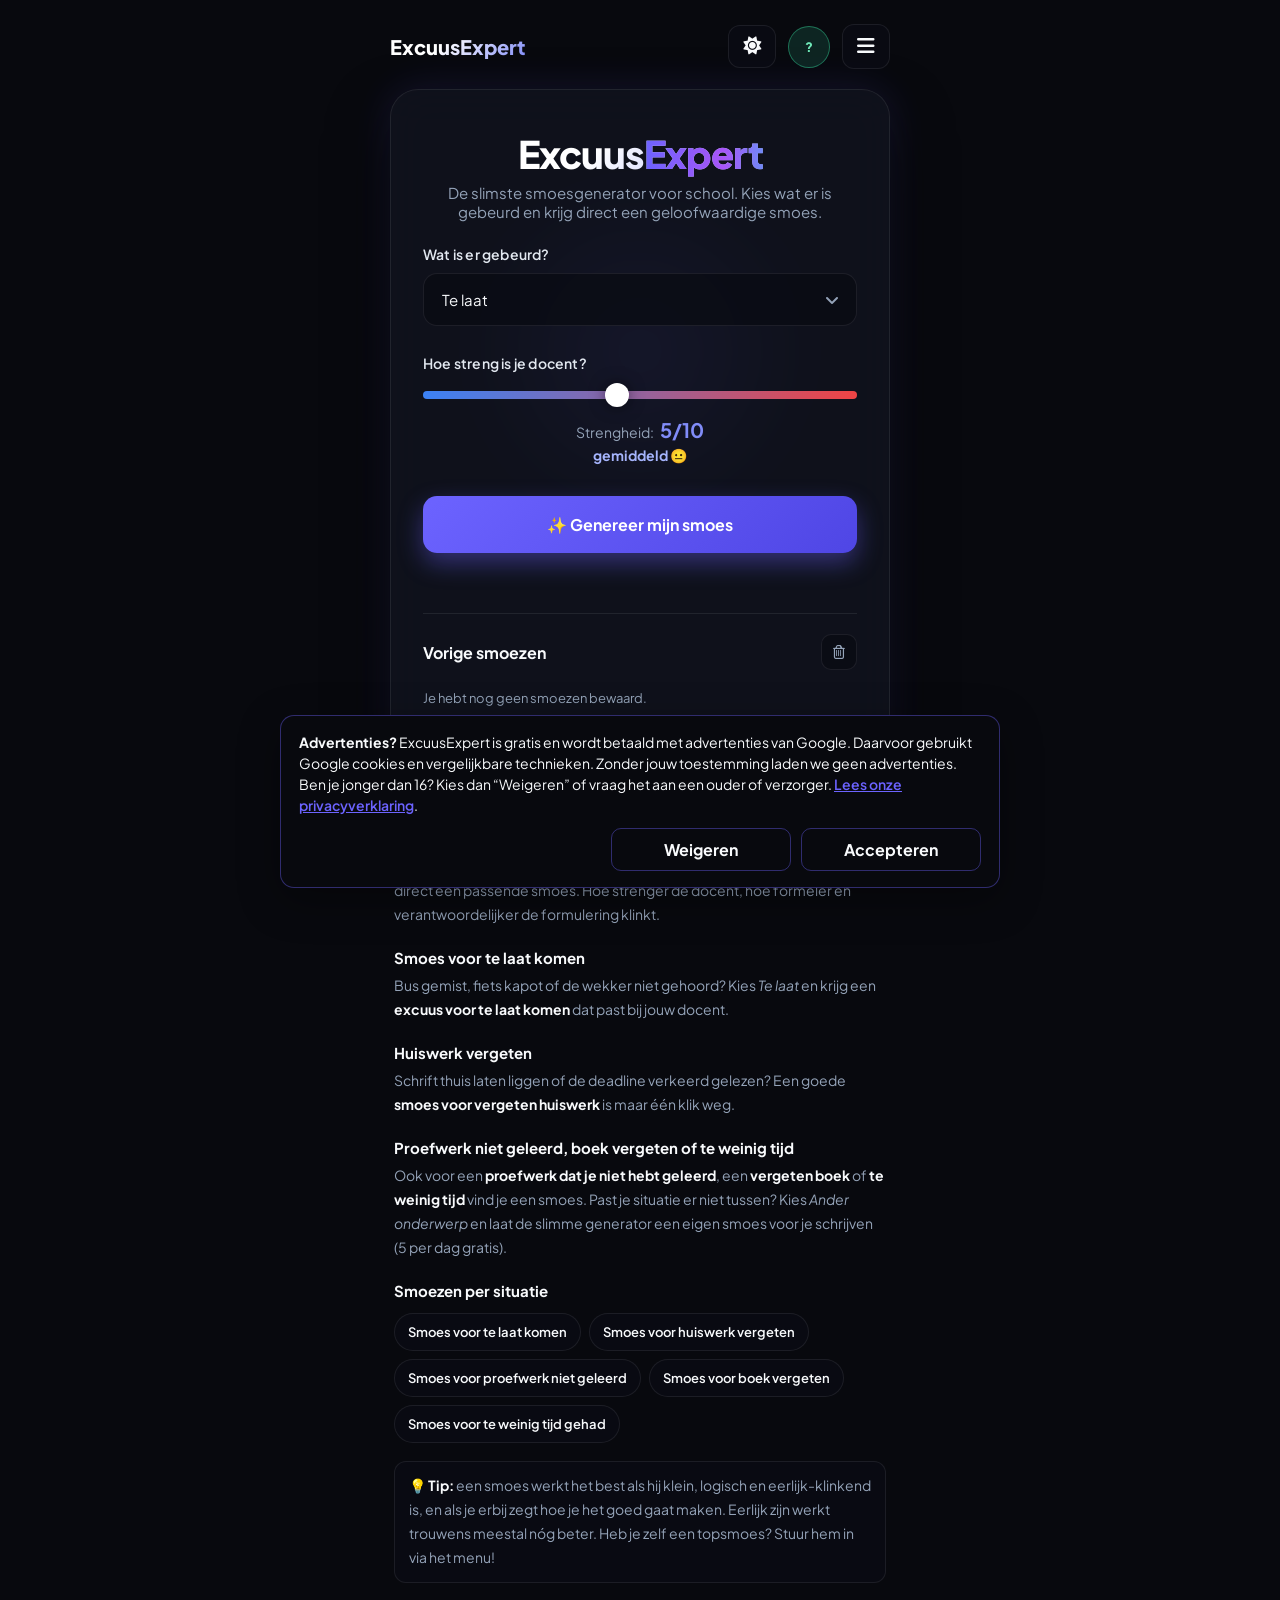
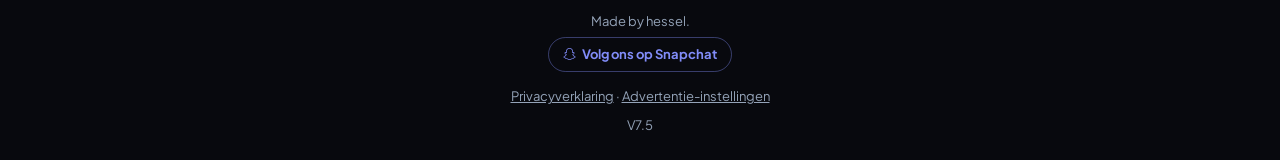
<file: index.html>
<!DOCTYPE html>
<html lang="nl">
<head>
  <meta charset="UTF-8">
  <meta name="viewport" content="width=device-width, initial-scale=1.0">
  <meta name="google-adsense-account" content="ca-pub-7016523155337156">
  <title>Smoesgenerator voor school: gratis smoesjes | ExcuusExpert</title>


  <meta name="description" content="Te laat of huiswerk vergeten? Genereer in één klik een geloofwaardige smoes voor school, afgestemd op hoe streng je docent is. Gratis en direct klaar.">
  <meta name="keywords" content="smoesje school, smoes te laat, excuus huiswerk vergeten, smoesgenerator, schoolsmoesjes, excuus generator">
  <meta name="robots" content="index, follow, max-image-preview:large">
  <meta name="theme-color" content="#08090e">
  <link rel="canonical" href="https://excuusexpert.github.io/">
  <link rel="alternate" hreflang="nl" href="https://excuusexpert.github.io/">
  <meta name="google-site-verification" content="6CH9S9xC1Fp_FROwEj38SJQM01kB6wiO9QQFOhzRPNw" />

  <link rel="icon" href="/favicon.ico" sizes="any">
  <link rel="icon" type="image/png" sizes="48x48" href="favicon-48.png">
  <link rel="icon" type="image/png" sizes="512x512" href="favicon.png">
  <link rel="apple-touch-icon" href="apple-touch-icon.png">

  <meta property="og:type" content="website">
  <meta property="og:locale" content="nl_NL">
  <meta property="og:site_name" content="ExcuusExpert">
  <meta property="og:title" content="ExcuusExpert: de slimste smoesgenerator voor school">
  <meta property="og:description" content="Te laat of huiswerk vergeten? Krijg direct een geloofwaardige smoes, aangepast aan de strengheid van je docent.">
  <meta property="og:url" content="https://excuusexpert.github.io/">
  <meta property="og:image" content="https://excuusexpert.github.io/og-image.png">
  <meta property="og:image:width" content="1200">
  <meta property="og:image:height" content="630">
  <meta property="og:image:alt" content="ExcuusExpert, de slimste smoesgenerator voor school">
  <meta name="twitter:card" content="summary_large_image">
  <meta name="twitter:title" content="ExcuusExpert: de slimste smoesgenerator voor school">
  <meta name="twitter:description" content="Te laat of huiswerk vergeten? Krijg direct een geloofwaardige smoes.">
  <meta name="twitter:image" content="https://excuusexpert.github.io/og-image.png">

  
  <script type="application/ld+json">
  {
    "@context": "https://schema.org",
    "@graph": [
      {
        "@type": "WebSite",
        "@id": "https://excuusexpert.github.io/#website",
        "url": "https://excuusexpert.github.io/",
        "name": "ExcuusExpert",
        "inLanguage": "nl-NL"
      },
      {
        "@type": "WebApplication",
        "@id": "https://excuusexpert.github.io/#app",
        "name": "ExcuusExpert Smoesgenerator",
        "url": "https://excuusexpert.github.io/",
        "description": "Gratis smoesgenerator voor school met smoesjes voor te laat komen, huiswerk vergeten, proefwerk niet geleerd en meer.",
        "applicationCategory": "EntertainmentApplication",
        "operatingSystem": "Alle apparaten met een browser",
        "inLanguage": "nl-NL",
        "isPartOf": { "@id": "https://excuusexpert.github.io/#website" },
        "offers": { "@type": "Offer", "price": "0", "priceCurrency": "EUR" }
      }
    ]
  }
  </script>

  
  <link rel="preconnect" href="https://fonts.googleapis.com">
  <link rel="preconnect" href="https://fonts.gstatic.com" crossorigin>
  <link href="https://fonts.googleapis.com/css2?family=Plus+Jakarta+Sans:wght@400;500;600;700;800&display=swap" rel="stylesheet">
  <link rel="stylesheet" href="https://cdnjs.cloudflare.com/ajax/libs/font-awesome/6.4.0/css/all.min.css">
  <script data-goatcounter="https://excuusexpert.goatcounter.com/count" async src="//gc.zgo.at/count.js"></script>


  <link rel="stylesheet" href="style.css?v=7.5">
</head>

<body>
  <noscript>
    <h1>JavaScript staat uit</h1>
    <p>Om ExcuusExpert te gebruiken, moet de instelling JavaScript aan staan.</p>
  </noscript>

  <header class="navbar">
    <div class="nav-brand">Excuus<span>Expert</span></div>

    <div class="nav-actions">
      <button class="theme-toggle-btn" id="themeToggleBtn" type="button" onclick="toggleTheme()" aria-label="Thema wisselen">
        <i class="fa-solid fa-sun" id="themeIcon"></i>
      </button>

      <button class="profile-avatar-btn" id="profileAvatarBtn" type="button" aria-label="Lokaal profiel openen">
        <span id="profileAvatarInitials">?</span>
      </button>

      <button class="hamburger-btn" id="hamburgerBtn" type="button" onclick="toggleMenu()" aria-label="Menu" aria-expanded="false" aria-controls="navMenu">
        <i class="fa-solid fa-bars" id="hamburgerIcon"></i>
      </button>
    </div>

    <nav class="nav-menu" id="navMenu" aria-label="Hoofdmenu">
      <ul>
        <li><a href="https://excuusexpert.github.io" onclick="toggleMenu()"><i class="fa-solid fa-house"></i> Home</a></li>
        <li><a href="https://excuusexpert.github.io/studytrack" target="_blank" rel="noopener" onclick="toggleMenu()"><i class="fa-solid fa-calendar-check"></i> StudyTrack - Huiswerk & Toets Planner</a></li>
        <li><a href="#" onclick="toggleMenu(); openSubmitModal(); return false;"><i class="fa-solid fa-paper-plane"></i> Smoes insturen</a></li>
        <li><a href="https://snapchat.com/add/Excuus-Expert" target="_blank" rel="noopener noreferrer" onclick="toggleMenu()"><i class="fa-brands fa-snapchat"></i> Snapchat</a></li>
      </ul>
    </nav>
  </header>

  <main class="container">

    <h1 class="logo">Excuus<span>Expert</span><span class="sr-only"> – smoesgenerator voor school</span></h1>
    <p class="description">De slimste smoesgenerator voor school. Kies wat er is gebeurd en krijg direct een geloofwaardige smoes.</p>

    <label for="probleem">Wat is er gebeurd?</label>
    <div class="select-wrapper">
      <select id="probleem">
        <option value="Te laat">Te laat</option>
        <option value="Huiswerk vergeten">Huiswerk vergeten</option>
        <option value="Proefwerk niet geleerd">Proefwerk niet geleerd</option>
        <option value="Boek vergeten">Boek vergeten</option>
        <option value="Te weinig tijd gehad">Te weinig tijd gehad</option>
        <option value="custom">Ander onderwerp... (AI, 5x per dag gratis, meer met premium)</option>
      </select>
    </div>

    <div class="custom-topic-field" id="customTopicField" hidden>
      <label for="customTopic">Waar gaat het over?</label>
      <input id="customTopic" type="text" maxlength="180" placeholder="Bijvoorbeeld: presentatie niet voorbereid">
    </div>

    <div class="slider-container">
      <label for="strengheid">Hoe streng is je docent?</label>
      <input
        class="slider"
        type="range"
        id="strengheid"
        min="1"
        max="10"
        value="5"
        step="1"
        oninput="document.getElementById('strengheidWaarde').textContent = this.value;"
      >
      <div class="strength-display">
        Strengheid: <span class="strength-number"><span id="strengheidWaarde">5</span>/10</span>
        <span class="strength-label" id="strengheidLabel">gemiddeld 😐</span>
      </div>
    </div>

    <button class="generate-button" id="generateButton" type="button">
      ✨ Genereer mijn smoes
    </button>

    <p class="generator-status" id="generatorStatus" role="status" aria-live="polite"></p>

    <div class="result" id="result">
      <div class="result-title">
        <i class="fa-solid fa-lightbulb"></i> Jouw smoes
      </div>
      <div class="result-text" id="resultText"></div>

      <div class="button-group">
        <button id="copyBtn" class="action-btn">
          <i class="fa-regular fa-copy"></i> Kopieer
        </button>
        <button id="shareBtn" class="action-btn">
          <i class="fa-solid fa-share-nodes"></i> Deel dit!
        </button>
      </div>
    </div>

    <section class="history-section" aria-labelledby="historyTitle">
      <div class="history-heading">
        <h2 id="historyTitle">Vorige smoezen</h2>
        <button class="clear-history-btn" id="clearHistoryBtn" type="button" aria-label="Geschiedenis wissen" title="Geschiedenis wissen">
          <i class="fa-regular fa-trash-can" aria-hidden="true"></i>
        </button>
      </div>
      <p class="history-empty" id="historyEmpty">Je hebt nog geen smoezen bewaard.</p>
      <ol class="history-list" id="historyList"></ol>
    </section>

  </main>

 <div id="profileModal" class="modal-overlay" onclick="closeProfileModal(event)">
    <div class="modal-card profile-card" role="dialog" aria-modal="true" aria-labelledby="profileTitle">
      <div class="modal-header">
        <span class="modal-badge profile-badge"><i class="fa-regular fa-user"></i> LOKAAL PROFIEL</span>
        <button class="close-btn" type="button" onclick="closeProfileModalDirect()" aria-label="Profielvenster sluiten">&times;</button>
      </div>
      <h2 class="profile-title" id="profileTitle">Jouw profiel</h2>
      <form id="profileForm">
        <label for="profileName">Naam</label>
        <input class="profile-input" id="profileName" type="text" maxlength="40" autocomplete="name" placeholder="Bijvoorbeeld: Alex" required>

        <label for="profilePremiumCode">Premiumcode (optioneel)</label>
        <input class="profile-input" id="profilePremiumCode" type="text" autocomplete="off" spellcheck="false" placeholder="Bijvoorbeeld: K7QM-XR4D-9WTP">
        
        <p class="profile-security-note">Gratis kun je 5 eigen smoezen per dag maken (per apparaat, dus ook op school). Met een premiumcode kun je er veel meer maken. Een code is 3 weken geldig vanaf het moment dat je hem voor het eerst gebruikt. Naam, code en geschiedenis worden alleen in deze browser opgeslagen. Premium codes zijn nog in ontwikkeling. Een premium code kan nu alleen nog bij mij worden aangevraagd. </p>
        
        <!-- Ko-fi: gewone link, geen extern script -->
        <div class="kofi-wrap">
          <a class="footer-kofi-btn" href="https://ko-fi.com/R1E229KQ8W" target="_blank" rel="noopener noreferrer"><i class="fa-solid fa-mug-hot" aria-hidden="true"></i> Support me!</a>
        </div>

        <p class="profile-status" id="profileStatus" role="status" aria-live="polite"></p>
        
        <div class="profile-actions">
          <button class="generate-button" type="submit">Profiel opslaan</button>
          <button class="profile-delete-btn" id="clearProfileBtn" type="button">Profiel verwijderen</button>
        </div>
      </form>
    </div>
  </div>


  <div id="submitModal" class="modal-overlay" onclick="closeSubmitModal(event)">
    <div class="modal-card submit-card" role="dialog" aria-modal="true" aria-label="Smoes insturen">
      <div class="modal-header">
        <span class="modal-badge submit-badge">💡 SMOES INSTUREN</span>
        <button class="close-btn" type="button" onclick="closeSubmitModalDirect()" aria-label="Sluiten">&times;</button>
      </div>
      
      <form id="excuseForm" action="https://formspree.io/f/xkjngdbl" method="POST" onsubmit="handleFormSubmit(event)">
        <textarea name="smoes" class="submit-textarea" placeholder="Typ hier jouw meesterlijke smoes... (vermeld ook de categorie en strengheid)" aria-label="Jouw smoes" required></textarea>
        <p class="profile-status" id="submitStatus" role="status" aria-live="polite" style="margin: -8px 0 12px; text-align:center;"></p>
        <button type="submit" id="submitBtn" class="generate-button" style="margin-top: 0; padding: 12px;">
          🚀 Versturen
        </button>
      </form>
    </div>
  </div>
  
  
  <section class="seo-section" aria-labelledby="seoTitle">
    <h2 id="seoTitle">Waarom ExcuusExpert?</h2>
    <p>Zit je in de knel op school? <strong>ExcuusExpert</strong> is een gratis <strong>smoesgenerator voor school</strong>: je kiest wat er is gebeurd, stelt in hoe streng je docent is en krijgt direct een passende smoes. Hoe strenger de docent, hoe formeler en verantwoordelijker de formulering klinkt.</p>

    <h3>Smoes voor te laat komen</h3>
    <p>Bus gemist, fiets kapot of de wekker niet gehoord? Kies <em>Te laat</em> en krijg een <strong>excuus voor te laat komen</strong> dat past bij jouw docent.</p>

    <h3>Huiswerk vergeten</h3>
    <p>Schrift thuis laten liggen of de deadline verkeerd gelezen? Een goede <strong>smoes voor vergeten huiswerk</strong> is maar één klik weg.</p>

    <h3>Proefwerk niet geleerd, boek vergeten of te weinig tijd</h3>
    <p>Ook voor een <strong>proefwerk dat je niet hebt geleerd</strong>, een <strong>vergeten boek</strong> of <strong>te weinig tijd</strong> vind je een smoes. Past je situatie er niet tussen? Kies <em>Ander onderwerp</em> en laat de slimme generator een eigen smoes voor je schrijven (5 per dag gratis).</p>

    <h3>Smoezen per situatie</h3>
    <ul class="seo-links"><li><a href="smoes-te-laat.html">Smoes voor te laat komen</a></li><li><a href="smoes-huiswerk-vergeten.html">Smoes voor huiswerk vergeten</a></li><li><a href="smoes-proefwerk-niet-geleerd.html">Smoes voor proefwerk niet geleerd</a></li><li><a href="smoes-boek-vergeten.html">Smoes voor boek vergeten</a></li><li><a href="smoes-te-weinig-tijd.html">Smoes voor te weinig tijd gehad</a></li></ul>

    <p class="seo-tip">💡 <strong>Tip:</strong> een smoes werkt het best als hij klein, logisch en eerlijk-klinkend is, en als je erbij zegt hoe je het goed gaat maken. Eerlijk zijn werkt trouwens meestal nóg beter. Heb je zelf een topsmoes? Stuur hem in via het menu!</p>
  </section>

  <footer class="footer-text">
    <p>Made by hessel.</p>
    <a href="https://snapchat.com/add/Excuus-Expert" target="_blank" rel="noopener noreferrer" class="footer-snapchat-btn"><i class="fa-brands fa-snapchat" aria-hidden="true"></i> Volg ons op Snapchat</a>
    <p class="footer-links"><a href="privacy.html">Privacyverklaring</a> · <button type="button" class="footer-link-btn" onclick="openConsentSettings()">Advertentie-instellingen</button></p>
    <p>V7.5</p>
  </footer>


  <script src="consent.js?v=7.5"></script>
  <script src="script.js?v=7.5"></script>
</body>
</html>
</file>
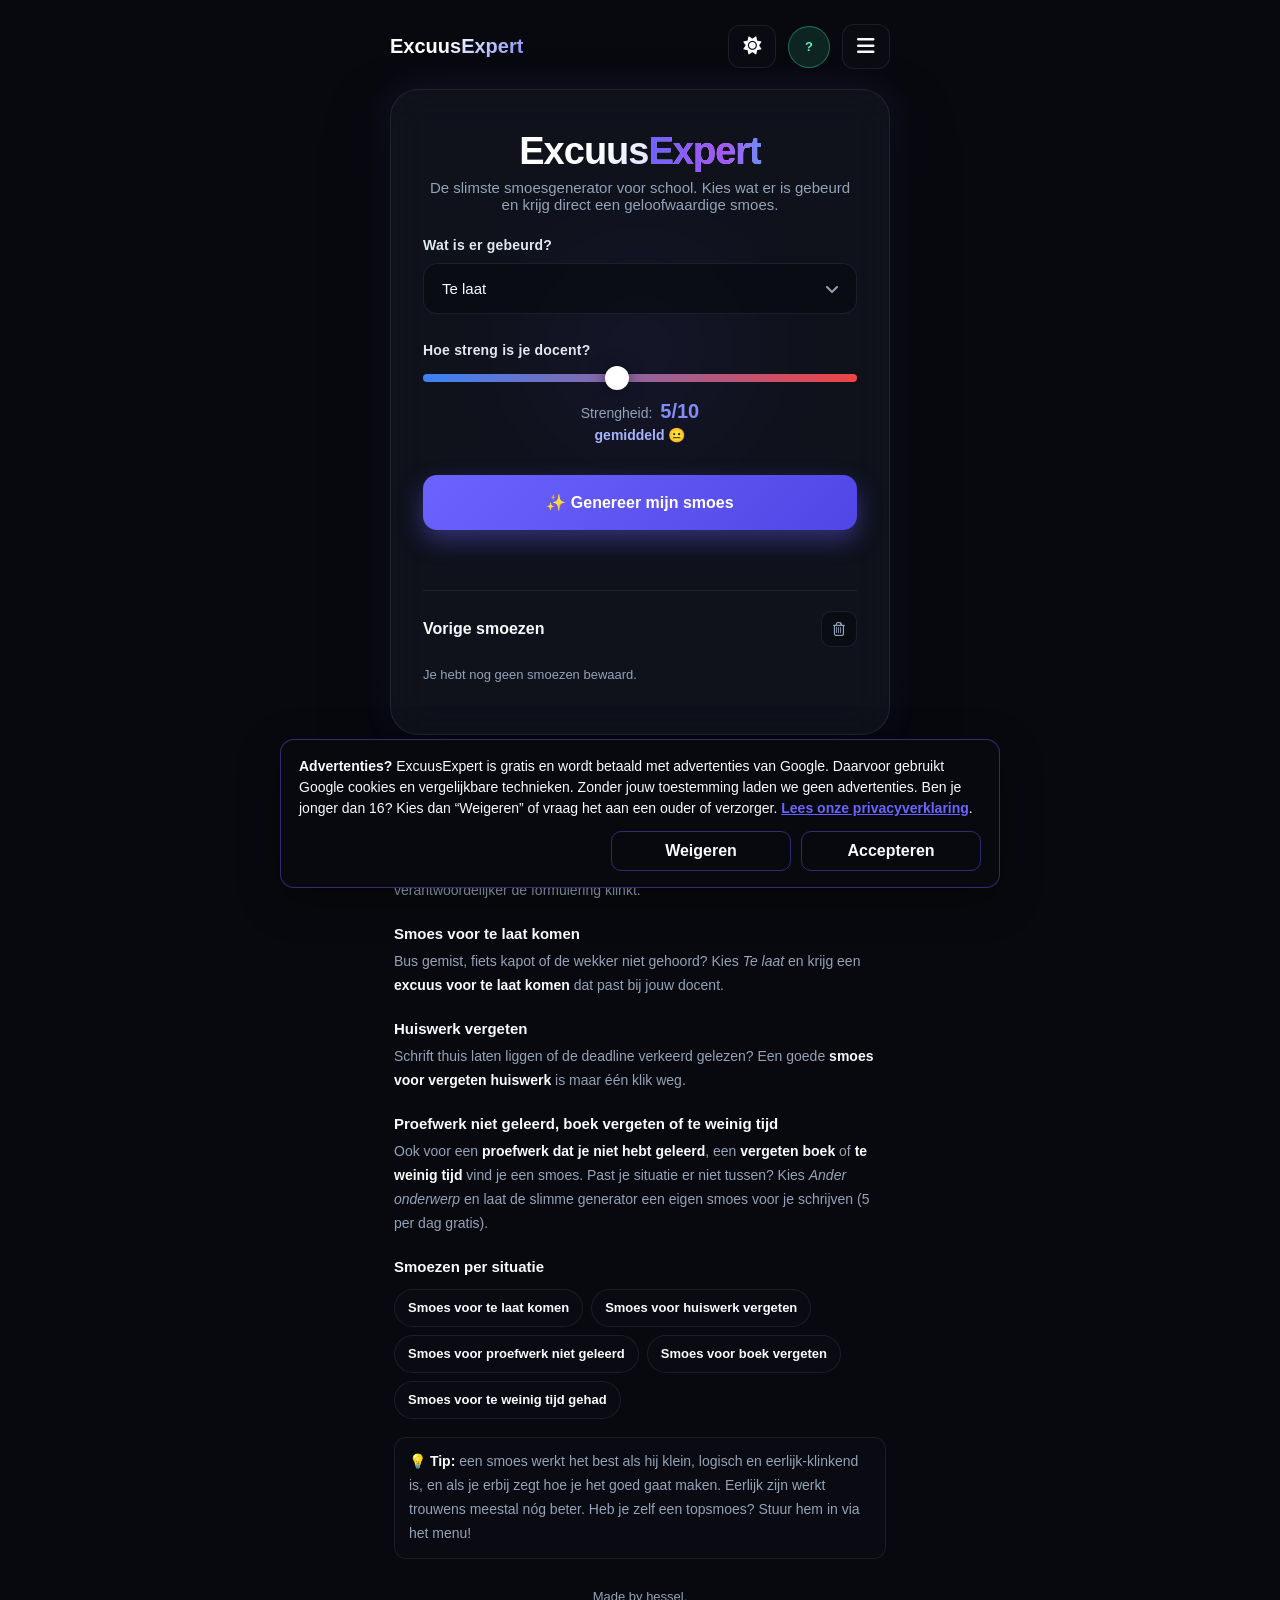
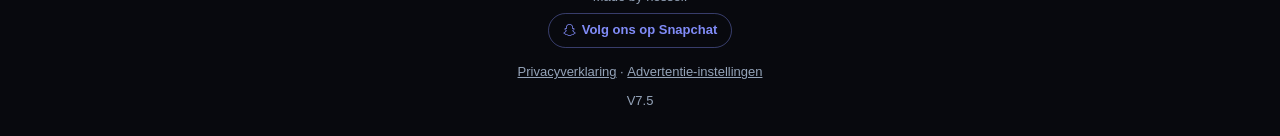
<file: excuusexpert/index.html>
<!DOCTYPE html>
<html lang="nl">
<head>
    <meta charset="utf-8">
    <meta name="viewport" content="width=device-width, initial-scale=1.0">
    <title>ExcuusExpert - Doorsturen...</title>
    
    <!-- Directe Meta Refresh Redirect -->
    <meta http-equiv="refresh" content="0; url=https://excuusexpert.github.io/">
    <link rel="canonical" href="https://excuusexpert.github.io/">
    
    <!-- Directe JavaScript Redirect (voor extra snelheid) -->
    <script>
        window.location.replace("https://excuusexpert.github.io/");
    </script>

    <style>
        * {
            box-sizing: border-box;
        }
        body {
            margin: 0;
            padding: 20px;
            background-color: #121214;
            color: #ffffff;
            font-family: -apple-system, BlinkMacSystemFont, "Segoe UI", Roboto, Helvetica, Arial, sans-serif;
            display: flex;
            flex-direction: column;
            align-items: center;
            justify-content: center;
            min-height: 100vh;
            text-align: center;
        }
        .container {
            max-width: 400px;
        }
        h1 {
            font-size: 1.5rem;
            margin-bottom: 8px;
            font-weight: 600;
        }
        p {
            color: #a1a1aa;
            font-size: 0.95rem;
            margin-top: 0;
            margin-bottom: 24px;
        }
        a {
            color: #3b82f6;
            text-decoration: none;
            font-weight: 500;
        }
        a:hover {
            text-decoration: underline;
        }
        /* Moderne minimalistische spinner */
        .spinner {
            width: 28px;
            height: 28px;
            border: 3px solid rgba(255, 255, 255, 0.1);
            border-top-color: #3b82f6;
            border-radius: 50%;
            margin: 0 auto;
            animation: spin 0.8s linear infinite;
        }
        @keyframes spin {
            to { transform: rotate(360deg); }
        }
    </style>
</head>
<body>

    <div class="container">
        <div class="spinner"></div>
        <h1 style="margin-top: 20px;">Je wordt doorgestuurd</h1>
        <p>Een moment geduld alstublieft...</p>
        <p style="font-size: 0.85rem;">Blijf je hangen? <a href="https://excuusexpert.github.io/">Klik dan hier</a>.</p>
    </div>

</body>
</html>
</file>
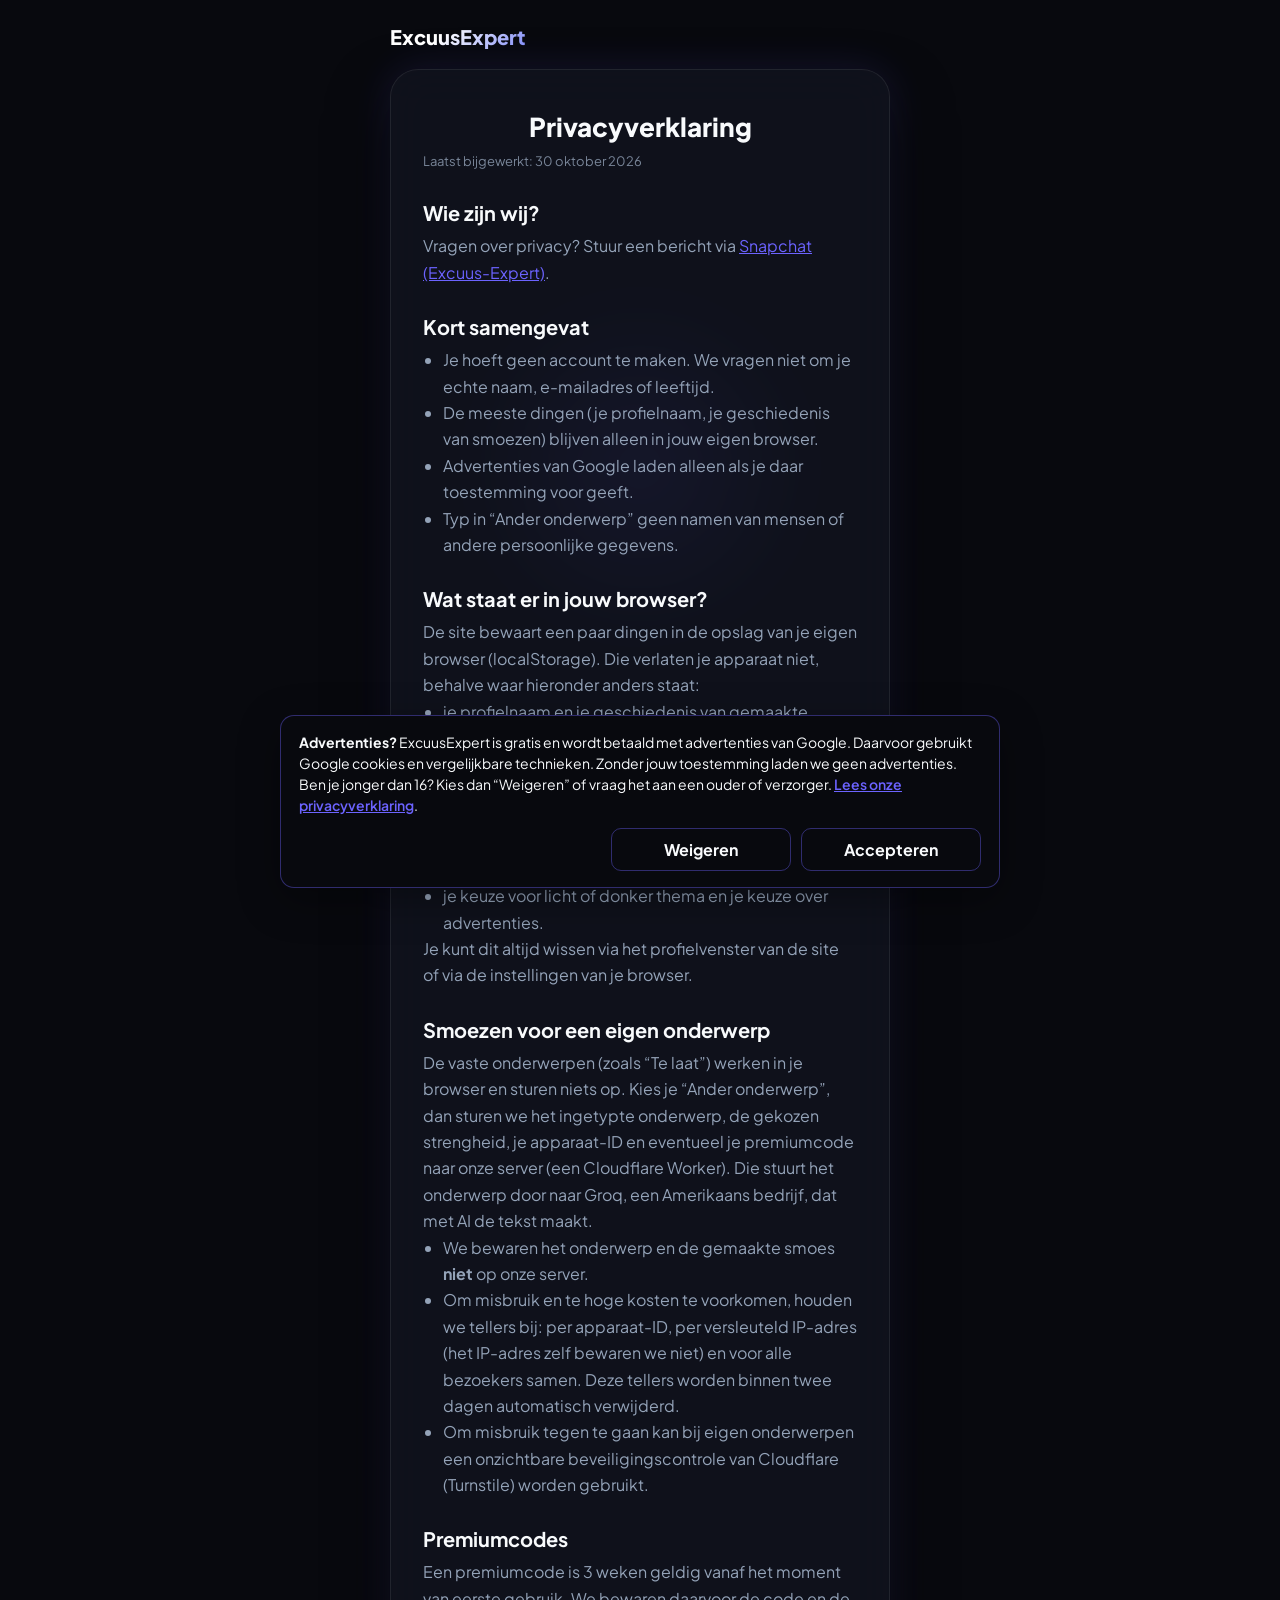
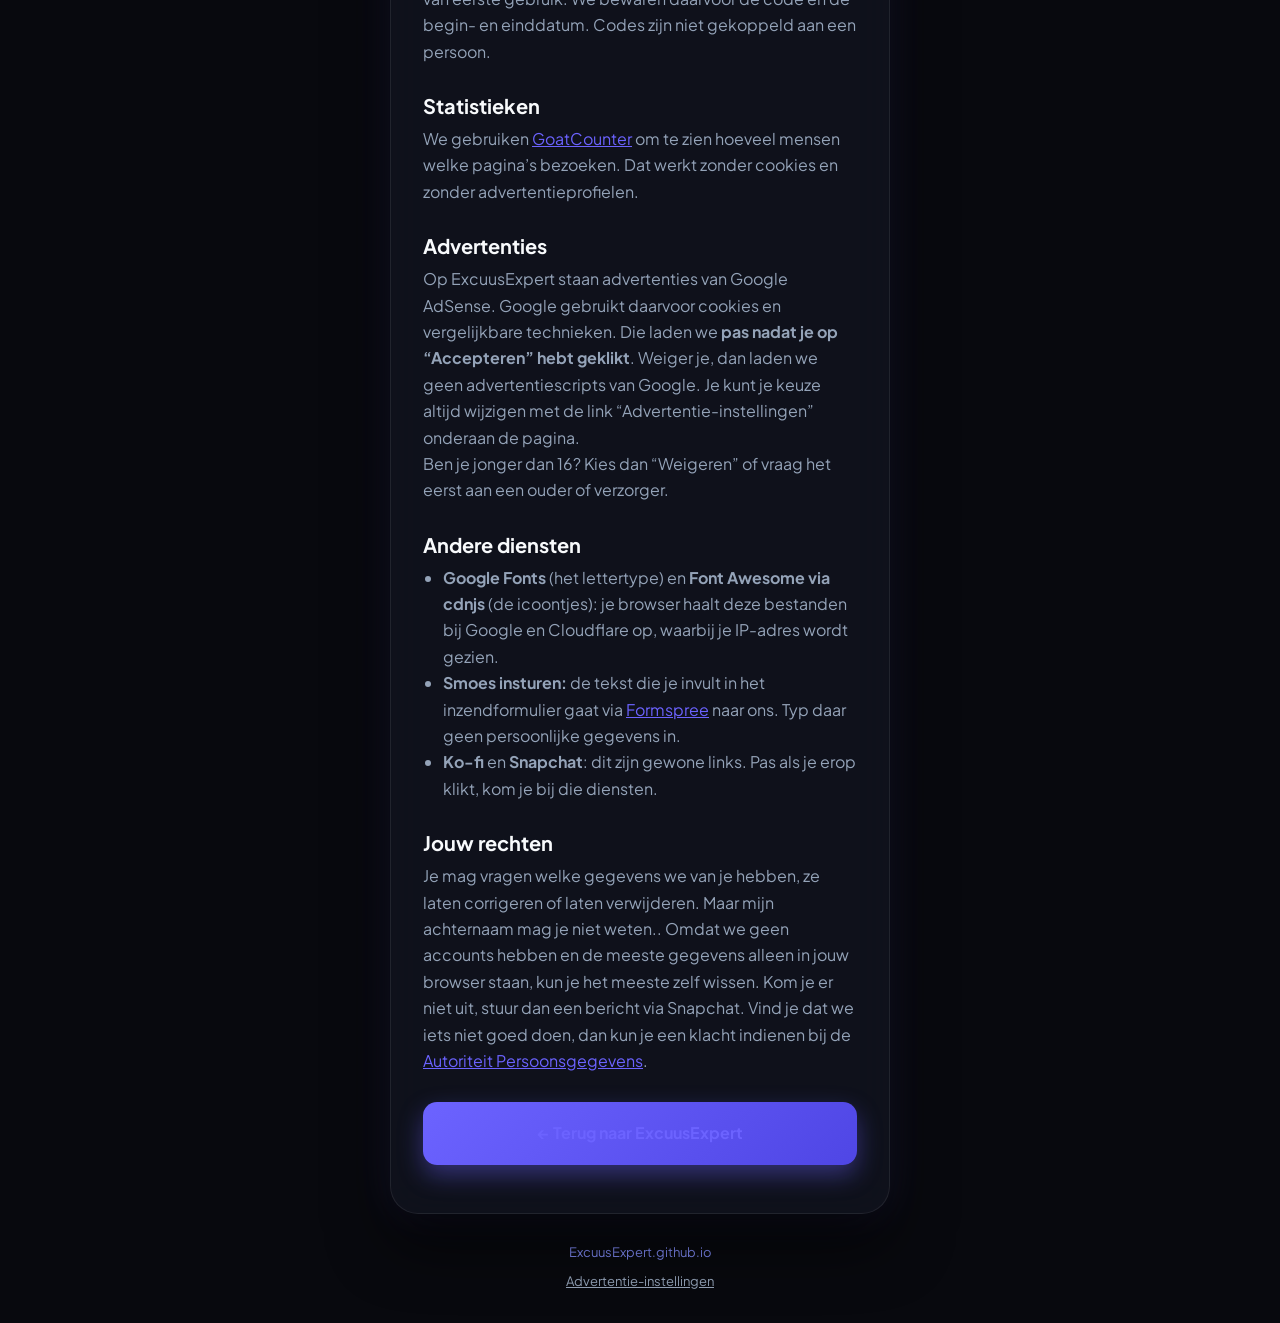
<file: privacy.html>
<!DOCTYPE html>
<html lang="nl">
<head>
  <meta charset="UTF-8">
  <meta name="viewport" content="width=device-width, initial-scale=1.0">
  <title>Privacyverklaring | ExcuusExpert</title>
  <meta name="description" content="Welke gegevens ExcuusExpert gebruikt, waarvoor, en hoe je advertentie- en privacykeuzes kunt aanpassen.">
  <meta name="robots" content="index, follow">
  <link rel="canonical" href="https://excuusexpert.github.io/privacy.html">
  <link rel="icon" href="/favicon.ico" sizes="any">
  <link rel="icon" type="image/png" sizes="48x48" href="favicon-48.png">
  <link rel="apple-touch-icon" href="apple-touch-icon.png">
  <link href="https://fonts.googleapis.com/css2?family=Plus+Jakarta+Sans:wght@400;500;600;700;800&display=swap" rel="stylesheet">
  <link rel="stylesheet" href="https://cdnjs.cloudflare.com/ajax/libs/font-awesome/6.4.0/css/all.min.css">
  <script data-goatcounter="https://excuusexpert.goatcounter.com/count" async src="//gc.zgo.at/count.js"></script>
  <link rel="stylesheet" href="style.css?v=7.5">
  <script>try{if(localStorage.getItem("themePreference")==="light")document.documentElement.classList.add("pre-light")}catch(e){}</script>
</head>
<body>
  <header class="navbar"><div class="nav-brand"><a href="./">Excuus<span>Expert</span></a></div></header>
  <main class="container privacy-page">
    <h1 class="page-title">Privacyverklaring</h1>
    <p class="privacy-updated">Laatst bijgewerkt: 30 oktober 2026</p>

    <h2>Wie zijn wij?</h2>
    <p> Vragen over privacy? Stuur een bericht via <a href="https://snapchat.com/add/excuusexpert" target="_blank" rel="noopener noreferrer">Snapchat (Excuus-Expert)</a>.</p>

    <h2>Kort samengevat</h2>
    <ul>
      <li>Je hoeft geen account te maken. We vragen niet om je echte naam, e-mailadres of leeftijd.</li>
      <li>De meeste dingen (je profielnaam, je geschiedenis van smoezen) blijven alleen in jouw eigen browser.</li>
      <li>Advertenties van Google laden alleen als je daar toestemming voor geeft.</li>
      <li>Typ in &ldquo;Ander onderwerp&rdquo; geen namen van mensen of andere persoonlijke gegevens.</li>
    </ul>

    <h2>Wat staat er in jouw browser?</h2>
    <p>De site bewaart een paar dingen in de opslag van je eigen browser (localStorage). Die verlaten je apparaat niet, behalve waar hieronder anders staat:</p>
    <ul>
      <li>je profielnaam en je geschiedenis van gemaakte smoezen (blijft op je apparaat);</li>
      <li>je premiumcode, als je die hebt ingevuld;</li>
      <li>een willekeurig apparaat-ID. Dit gebruiken we om te tellen hoeveel eigen smoezen je vandaag hebt gemaakt (5 per dag gratis). Het is niet gekoppeld aan jouw naam;</li>
      <li>je keuze voor licht of donker thema en je keuze over advertenties.</li>
    </ul>
    <p>Je kunt dit altijd wissen via het profielvenster van de site of via de instellingen van je browser.</p>

    <h2>Smoezen voor een eigen onderwerp</h2>
    <p>De vaste onderwerpen (zoals &ldquo;Te laat&rdquo;) werken in je browser en sturen niets op. Kies je &ldquo;Ander onderwerp&rdquo;, dan sturen we het ingetypte onderwerp, de gekozen strengheid, je apparaat-ID en eventueel je premiumcode naar onze server (een Cloudflare Worker). Die stuurt het onderwerp door naar Groq, een Amerikaans bedrijf, dat met AI de tekst maakt.</p>
    <ul>
      <li>We bewaren het onderwerp en de gemaakte smoes <strong>niet</strong> op onze server.</li>
      <li>Om misbruik en te hoge kosten te voorkomen, houden we tellers bij: per apparaat-ID, per versleuteld IP-adres (het IP-adres zelf bewaren we niet) en voor alle bezoekers samen. Deze tellers worden binnen twee dagen automatisch verwijderd.</li>
      <li>Om misbruik tegen te gaan kan bij eigen onderwerpen een onzichtbare beveiligingscontrole van Cloudflare (Turnstile) worden gebruikt.</li>
    </ul>

    <h2>Premiumcodes</h2>
    <p>Een premiumcode is 3 weken geldig vanaf het moment van eerste gebruik. We bewaren daarvoor de code en de begin- en einddatum. Codes zijn niet gekoppeld aan een persoon.</p>

    <h2>Statistieken</h2>
    <p>We gebruiken <a href="https://www.goatcounter.com" target="_blank" rel="noopener noreferrer">GoatCounter</a> om te zien hoeveel mensen welke pagina&rsquo;s bezoeken. Dat werkt zonder cookies en zonder advertentieprofielen.</p>

    <h2>Advertenties</h2>
    <p>Op ExcuusExpert staan advertenties van Google AdSense. Google gebruikt daarvoor cookies en vergelijkbare technieken. Die laden we <strong>pas nadat je op &ldquo;Accepteren&rdquo; hebt geklikt</strong>. Weiger je, dan laden we geen advertentiescripts van Google. Je kunt je keuze altijd wijzigen met de link &ldquo;Advertentie-instellingen&rdquo; onderaan de pagina.</p>
    <p>Ben je jonger dan 16? Kies dan &ldquo;Weigeren&rdquo; of vraag het eerst aan een ouder of verzorger.</p>

    <h2>Andere diensten</h2>
    <ul>
      <li><strong>Google Fonts</strong> (het lettertype) en <strong>Font Awesome via cdnjs</strong> (de icoontjes): je browser haalt deze bestanden bij Google en Cloudflare op, waarbij je IP-adres wordt gezien.</li>
      <li><strong>Smoes insturen:</strong> de tekst die je invult in het inzendformulier gaat via <a href="https://formspree.io" target="_blank" rel="noopener noreferrer">Formspree</a> naar ons. Typ daar geen persoonlijke gegevens in.</li>
      <li><strong>Ko-fi</strong> en <strong>Snapchat</strong>: dit zijn gewone links. Pas als je erop klikt, kom je bij die diensten.</li>
    </ul>

    <h2>Jouw rechten</h2>
    <p>Je mag vragen welke gegevens we van je hebben, ze laten corrigeren of laten verwijderen. Maar mijn achternaam mag je niet weten.. Omdat we geen accounts hebben en de meeste gegevens alleen in jouw browser staan, kun je het meeste zelf wissen. Kom je er niet uit, stuur dan een bericht via Snapchat. Vind je dat we iets niet goed doen, dan kun je een klacht indienen bij de <a href="https://autoriteitpersoonsgegevens.nl" target="_blank" rel="noopener noreferrer">Autoriteit Persoonsgegevens</a>.</p>

    <p style="margin-top:28px"><a class="generate-button cta-link" href="./">← Terug naar ExcuusExpert</a></p>
  </main>
  <footer class="footer-text">
    <p><a href="./">ExcuusExpert.github.io</a></p>
    <p class="footer-links"><button type="button" class="footer-link-btn" onclick="openConsentSettings()">Advertentie-instellingen</button></p>
  </footer>
  <script>try{if(localStorage.getItem("themePreference")==="light")document.body.classList.add("light-mode")}catch(e){}</script>
  <script src="consent.js?v=7.5"></script>
</body>
</html>
</file>
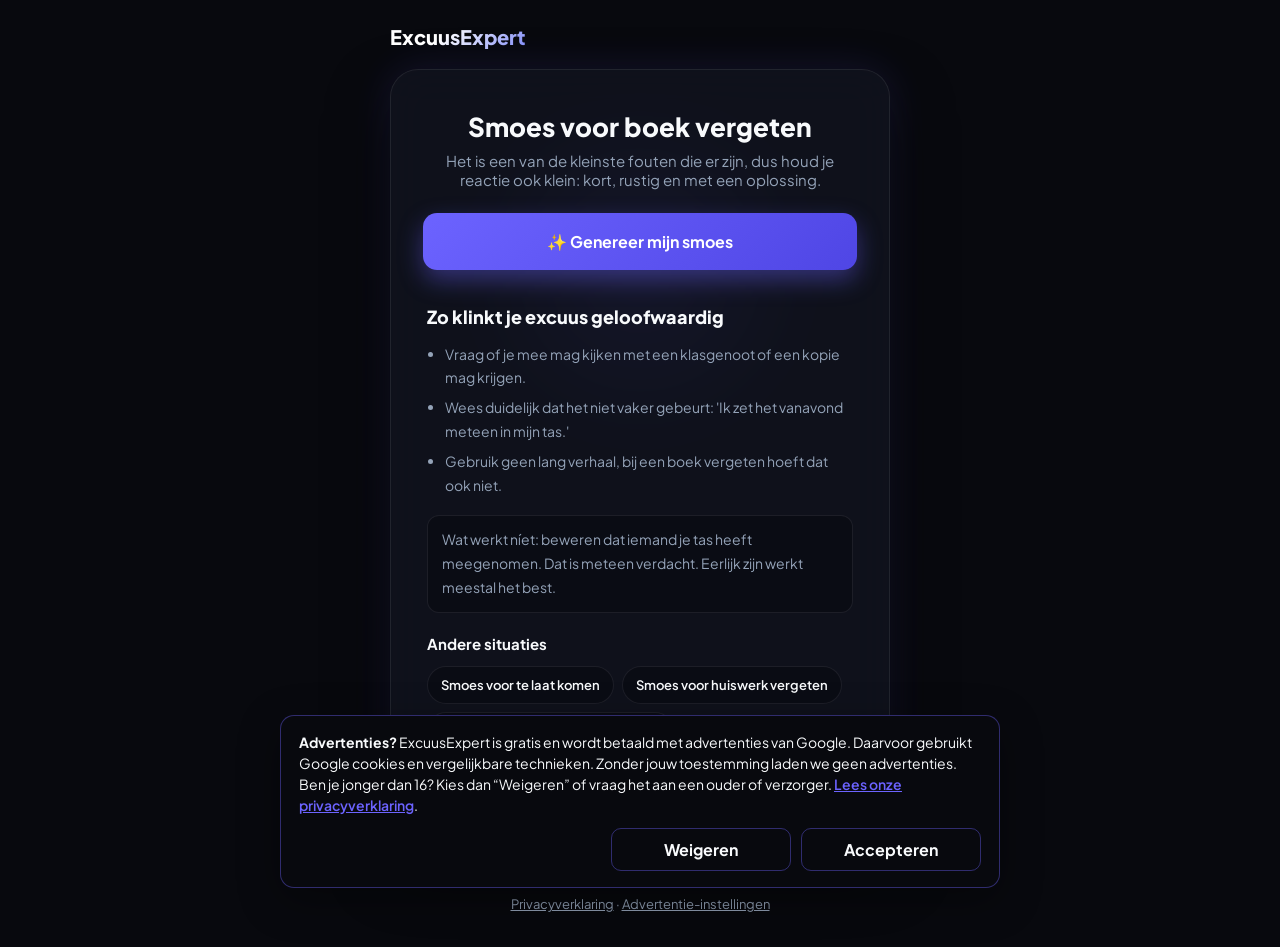
<file: smoes-boek-vergeten.html>
<!DOCTYPE html>
<html lang="nl">
<head>
  <meta charset="UTF-8">
  <meta name="viewport" content="width=device-width, initial-scale=1.0">
  <title>Smoes voor boek vergeten: snel en geloofwaardig | ExcuusExpert</title>
  <meta name="description" content="Boek vergeten voor de les? Zo vraag je het slim aan je docent, met een smoes die past bij hoe streng zij of hij is.">
  <meta name="robots" content="index, follow, max-image-preview:large">
  <link rel="canonical" href="https://excuusexpert.github.io/smoes-boek-vergeten.html">
  <link rel="icon" type="image/png" sizes="48x48" href="favicon-48.png">
  <link rel="apple-touch-icon" href="apple-touch-icon.png">
  <meta property="og:type" content="article">
  <meta property="og:locale" content="nl_NL">
  <meta property="og:site_name" content="ExcuusExpert">
  <meta property="og:title" content="Smoes voor boek vergeten | ExcuusExpert">
  <meta property="og:description" content="Boek vergeten voor de les? Zo vraag je het slim aan je docent, met een smoes die past bij hoe streng zij of hij is.">
  <meta property="og:url" content="https://excuusexpert.github.io/smoes-boek-vergeten.html">
  <meta property="og:image" content="https://excuusexpert.github.io/og-image.png">
  <meta name="twitter:card" content="summary_large_image">
  <script type="application/ld+json">{"@context": "https://schema.org", "@type": "BreadcrumbList", "itemListElement": [{"@type": "ListItem", "position": 1, "name": "ExcuusExpert", "item": "https://excuusexpert.github.io/"}, {"@type": "ListItem", "position": 2, "name": "Smoes voor boek vergeten", "item": "https://excuusexpert.github.io/smoes-boek-vergeten.html"}]}</script>
  <link href="https://fonts.googleapis.com/css2?family=Plus+Jakarta+Sans:wght@400;500;600;700;800&display=swap" rel="stylesheet">
  <link rel="stylesheet" href="https://cdnjs.cloudflare.com/ajax/libs/font-awesome/6.4.0/css/all.min.css">
  <script data-goatcounter="https://excuusexpert.goatcounter.com/count" async src="//gc.zgo.at/count.js"></script>
  <link rel="stylesheet" href="style.css?v=7.5">
  <script>try{if(localStorage.getItem("themePreference")==="light")document.documentElement.classList.add("pre-light")}catch(e){}</script>
</head>
<body>
  <header class="navbar"><div class="nav-brand"><a href="./">Excuus<span>Expert</span></a></div></header>
  <main class="container">
    <h1 class="page-title">Smoes voor boek vergeten</h1>
    <p class="description">Het is een van de kleinste fouten die er zijn, dus houd je reactie ook klein: kort, rustig en met een oplossing.</p>
    <a class="generate-button cta-link" href="./?onderwerp=boek-vergeten">✨ Genereer mijn smoes</a>
    <section class="seo-section">
      <h2>Zo klinkt je excuus geloofwaardig</h2>
      <ul class="tips"><li>Vraag of je mee mag kijken met een klasgenoot of een kopie mag krijgen.</li><li>Wees duidelijk dat het niet vaker gebeurt: 'Ik zet het vanavond meteen in mijn tas.'</li><li>Gebruik geen lang verhaal, bij een boek vergeten hoeft dat ook niet.</li></ul>
      <p class="seo-tip">Wat werkt níet: beweren dat iemand je tas heeft meegenomen. Dat is meteen verdacht. Eerlijk zijn werkt meestal het best.</p>
      <h3>Andere situaties</h3>
      <ul class="seo-links"><li><a href="smoes-te-laat.html">Smoes voor te laat komen</a></li><li><a href="smoes-huiswerk-vergeten.html">Smoes voor huiswerk vergeten</a></li><li><a href="smoes-proefwerk-niet-geleerd.html">Smoes voor proefwerk niet geleerd</a></li><li><a href="smoes-te-weinig-tijd.html">Smoes voor te weinig tijd gehad</a></li></ul>
    </section>
  </main>
  <footer class="footer-text"><p><a href="./">ExcuusExpert.github.io</a></p><p class="footer-links"><a href="privacy.html">Privacyverklaring</a> · <button type="button" class="footer-link-btn" onclick="openConsentSettings()">Advertentie-instellingen</button></p></footer>
  <script>try{if(localStorage.getItem("themePreference")==="light")document.body.classList.add("light-mode")}catch(e){}</script>
  <script src="consent.js?v=7.5"></script>
</body>
</html>
</file>
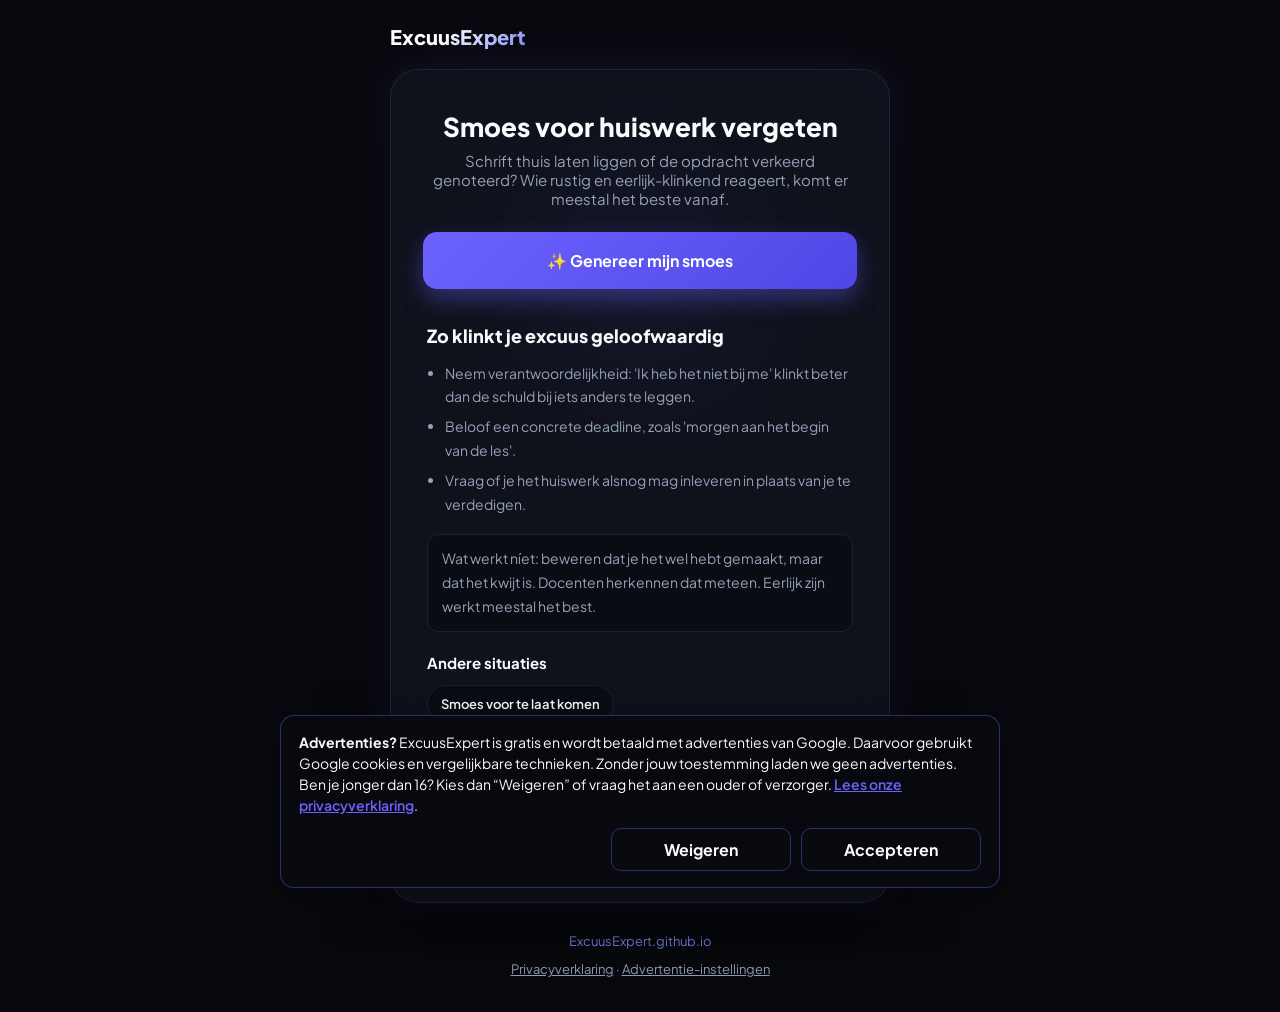
<file: smoes-huiswerk-vergeten.html>
<!DOCTYPE html>
<html lang="nl">
<head>
  <meta charset="UTF-8">
  <meta name="viewport" content="width=device-width, initial-scale=1.0">
  <title>Smoes voor huiswerk vergeten: wat zeg je tegen je docent? | ExcuusExpert</title>
  <meta name="description" content="Huiswerk vergeten? Zo klinkt een geloofwaardig excuus, and krijg je met één klik een smoes op maat bij de strengheid van je docent.">
  <meta name="robots" content="index, follow, max-image-preview:large">
  <link rel="canonical" href="https://excuusexpert.github.io/smoes-huiswerk-vergeten.html">
  <link rel="icon" type="image/png" sizes="48x48" href="favicon-48.png">
  <link rel="apple-touch-icon" href="apple-touch-icon.png">
  <meta property="og:type" content="article">
  <meta property="og:locale" content="nl_NL">
  <meta property="og:site_name" content="ExcuusExpert">
  <meta property="og:title" content="Smoes voor huiswerk vergeten | ExcuusExpert">
  <meta property="og:description" content="Huiswerk vergeten? Zo klinkt een geloofwaardig excuus, and krijg je met één klik een smoes op maat bij de strengheid van je docent.">
  <meta property="og:url" content="https://excuusexpert.github.io/smoes-huiswerk-vergeten.html">
  <meta property="og:image" content="https://excuusexpert.github.io/og-image.png">
  <meta name="twitter:card" content="summary_large_image">
  <script type="application/ld+json">{"@context": "https://schema.org", "@type": "BreadcrumbList", "itemListElement": [{"@type": "ListItem", "position": 1, "name": "ExcuusExpert", "item": "https://excuusexpert.github.io/"}, {"@type": "ListItem", "position": 2, "name": "Smoes voor huiswerk vergeten", "item": "https://excuusexpert.github.io/smoes-huiswerk-vergeten.html"}]}</script>
  <link href="https://fonts.googleapis.com/css2?family=Plus+Jakarta+Sans:wght@400;500;600;700;800&display=swap" rel="stylesheet">
  <link rel="stylesheet" href="https://cdnjs.cloudflare.com/ajax/libs/font-awesome/6.4.0/css/all.min.css">
  <script data-goatcounter="https://excuusexpert.goatcounter.com/count" async src="//gc.zgo.at/count.js"></script>
  <link rel="stylesheet" href="style.css?v=7.5">
  <script>try{if(localStorage.getItem("themePreference")==="light")document.documentElement.classList.add("pre-light")}catch(e){}</script>
</head>
<body>
  <header class="navbar"><div class="nav-brand"><a href="./">Excuus<span>Expert</span></a></div></header>
  <main class="container">
    <h1 class="page-title">Smoes voor huiswerk vergeten</h1>
    <p class="description">Schrift thuis laten liggen of de opdracht verkeerd genoteerd? Wie rustig en eerlijk-klinkend reageert, komt er meestal het beste vanaf.</p>
    
    <a class="generate-button cta-link" href="./?onderwerp=huiswerk-vergeten">✨ Genereer mijn smoes</a>

    <!-- Excuusexpert subpagina Advertentie -->
    <div style="margin: 20px 0; text-align: center;">
      <ins class="adsbygoogle"
           style="display:block"
           data-ad-client="ca-pub-7016523155337156"
           data-ad-slot="3947386738"
           data-ad-format="auto"
           data-full-width-responsive="true"></ins>
    </div>

    <section class="seo-section">
      <h2>Zo klinkt je excuus geloofwaardig</h2>
      <ul class="tips"><li>Neem verantwoordelijkheid: 'Ik heb het niet bij me' klinkt beter dan de schuld bij iets anders te leggen.</li><li>Beloof een concrete deadline, zoals 'morgen aan het begin van de les'.</li><li>Vraag of je het huiswerk alsnog mag inleveren in plaats van je te verdedigen.</li></ul>
      <p class="seo-tip">Wat werkt níet: beweren dat je het wel hebt gemaakt, maar dat het kwijt is. Docenten herkennen dat meteen. Eerlijk zijn werkt meestal het best.</p>
      <h3>Andere situaties</h3>
      <ul class="seo-links"><li><a href="smoes-te-laat.html">Smoes voor te laat komen</a></li><li><a href="smoes-proefwerk-niet-geleerd.html">Smoes voor proefwerk niet geleerd</a></li><li><a href="smoes-boek-vergeten.html">Smoes voor boek vergeten</a></li><li><a href="smoes-te-weinig-tijd.html">Smoes voor te weinig tijd gehad</a></li></ul>
    </section>
  </main>
  <footer class="footer-text"><p><a href="./">ExcuusExpert.github.io</a></p><p class="footer-links"><a href="privacy.html">Privacyverklaring</a> · <button type="button" class="footer-link-btn" onclick="openConsentSettings()">Advertentie-instellingen</button></p></footer>
  <script>try{if(localStorage.getItem("themePreference")==="light")document.body.classList.add("light-mode")}catch(e){}</script>
  <script src="consent.js?v=7.5"></script>
</body>
</html>
</file>
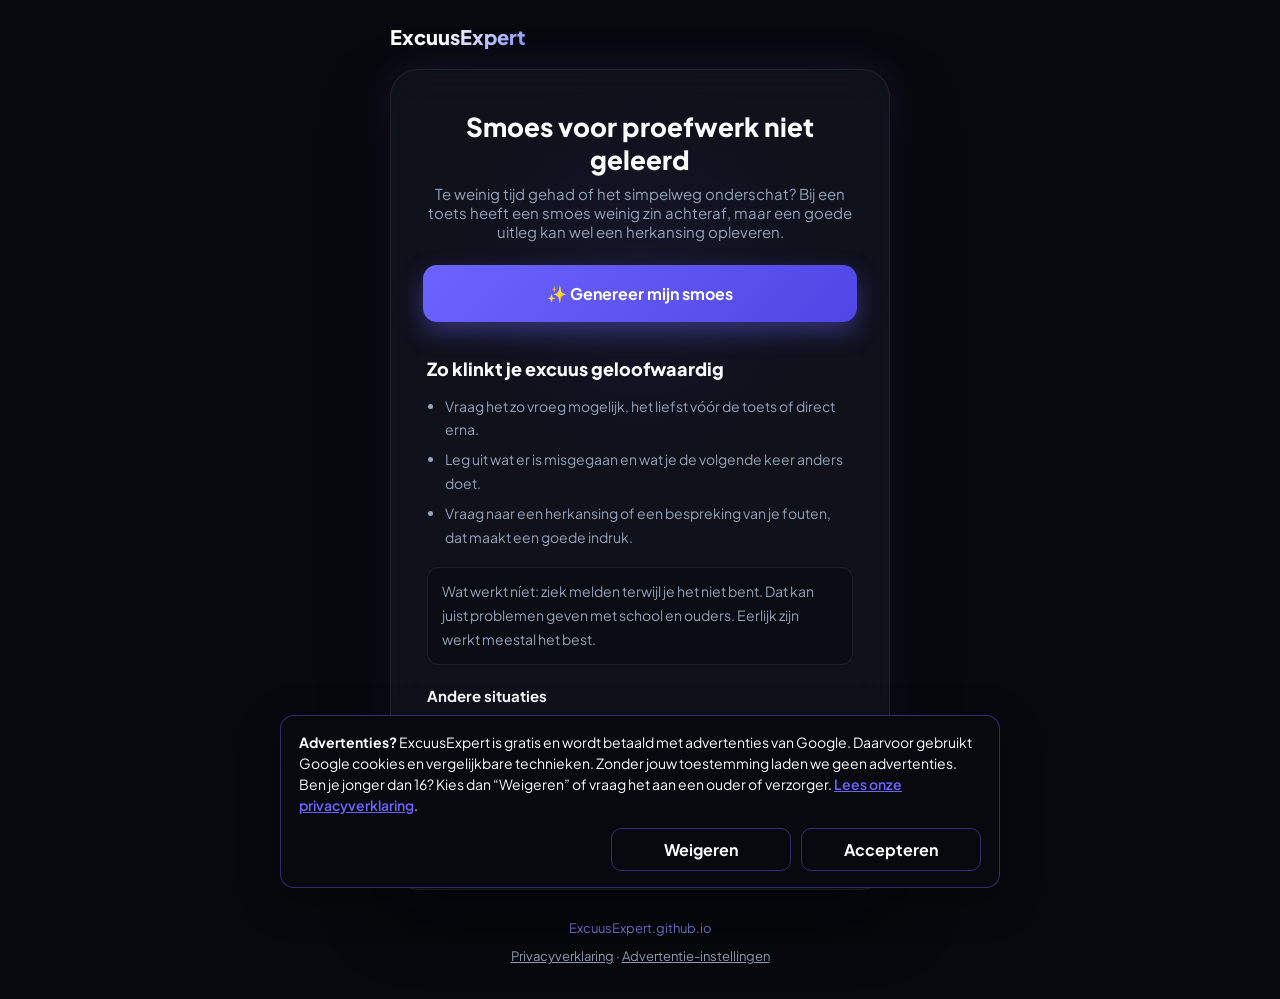
<file: smoes-proefwerk-niet-geleerd.html>
<!DOCTYPE html>
<html lang="nl">
<head>
  <meta charset="UTF-8">
  <meta name="viewport" content="width=device-width, initial-scale=1.0">
  <title>Smoes voor proefwerk niet geleerd: zo reageer je slim | ExcuusExpert</title>
  <meta name="description" content="Proefwerk niet geleerd? Dit zijn slimme manieren om het uit te leggen, plus een smoes op maat die past bij je docent.">
  <meta name="robots" content="index, follow, max-image-preview:large">
  <link rel="canonical" href="https://excuusexpert.github.io/smoes-proefwerk-niet-geleerd.html">
  <link rel="icon" type="image/png" sizes="48x48" href="favicon-48.png">
  <link rel="apple-touch-icon" href="apple-touch-icon.png">
  <meta property="og:type" content="article">
  <meta property="og:locale" content="nl_NL">
  <meta property="og:site_name" content="ExcuusExpert">
  <meta property="og:title" content="Smoes voor proefwerk niet geleerd | ExcuusExpert">
  <meta property="og:description" content="Proefwerk niet geleerd? Dit zijn slimme manieren om het uit te leggen, plus een smoes op maat die past bij je docent.">
  <meta property="og:url" content="https://excuusexpert.github.io/smoes-proefwerk-niet-geleerd.html">
  <meta property="og:image" content="https://excuusexpert.github.io/og-image.png">
  <meta name="twitter:card" content="summary_large_image">
  <script type="application/ld+json">{"@context": "https://schema.org", "@type": "BreadcrumbList", "itemListElement": [{"@type": "ListItem", "position": 1, "name": "ExcuusExpert", "item": "https://excuusexpert.github.io/"}, {"@type": "ListItem", "position": 2, "name": "Smoes voor proefwerk niet geleerd", "item": "https://excuusexpert.github.io/smoes-proefwerk-niet-geleerd.html"}]}</script>
  <link href="https://fonts.googleapis.com/css2?family=Plus+Jakarta+Sans:wght@400;500;600;700;800&display=swap" rel="stylesheet">
  <link rel="stylesheet" href="https://cdnjs.cloudflare.com/ajax/libs/font-awesome/6.4.0/css/all.min.css">
  <script data-goatcounter="https://excuusexpert.goatcounter.com/count" async src="//gc.zgo.at/count.js"></script>
  <link rel="stylesheet" href="style.css?v=7.5">
  <script>try{if(localStorage.getItem("themePreference")==="light")document.documentElement.classList.add("pre-light")}catch(e){}</script>
</head>
<body>
  <header class="navbar"><div class="nav-brand"><a href="./">Excuus<span>Expert</span></a></div></header>
  <main class="container">
    <h1 class="page-title">Smoes voor proefwerk niet geleerd</h1>
    <p class="description">Te weinig tijd gehad of het simpelweg onderschat? Bij een toets heeft een smoes weinig zin achteraf, maar een goede uitleg kan wel een herkansing opleveren.</p>
    <a class="generate-button cta-link" href="./?onderwerp=proefwerk-niet-geleerd">✨ Genereer mijn smoes</a>
    <section class="seo-section">
      <h2>Zo klinkt je excuus geloofwaardig</h2>
      <ul class="tips"><li>Vraag het zo vroeg mogelijk, het liefst vóór de toets of direct erna.</li><li>Leg uit wat er is misgegaan en wat je de volgende keer anders doet.</li><li>Vraag naar een herkansing of een bespreking van je fouten, dat maakt een goede indruk.</li></ul>
      <p class="seo-tip">Wat werkt níet: ziek melden terwijl je het niet bent. Dat kan juist problemen geven met school en ouders. Eerlijk zijn werkt meestal het best.</p>
      <h3>Andere situaties</h3>
      <ul class="seo-links"><li><a href="smoes-te-laat.html">Smoes voor te laat komen</a></li><li><a href="smoes-huiswerk-vergeten.html">Smoes voor huiswerk vergeten</a></li><li><a href="smoes-boek-vergeten.html">Smoes voor boek vergeten</a></li><li><a href="smoes-te-weinig-tijd.html">Smoes voor te weinig tijd gehad</a></li></ul>
    </section>
  </main>
  <footer class="footer-text"><p><a href="./">ExcuusExpert.github.io</a></p><p class="footer-links"><a href="privacy.html">Privacyverklaring</a> · <button type="button" class="footer-link-btn" onclick="openConsentSettings()">Advertentie-instellingen</button></p></footer>
  <script>try{if(localStorage.getItem("themePreference")==="light")document.body.classList.add("light-mode")}catch(e){}</script>
  <script src="consent.js?v=7.5"></script>
</body>
</html>
</file>
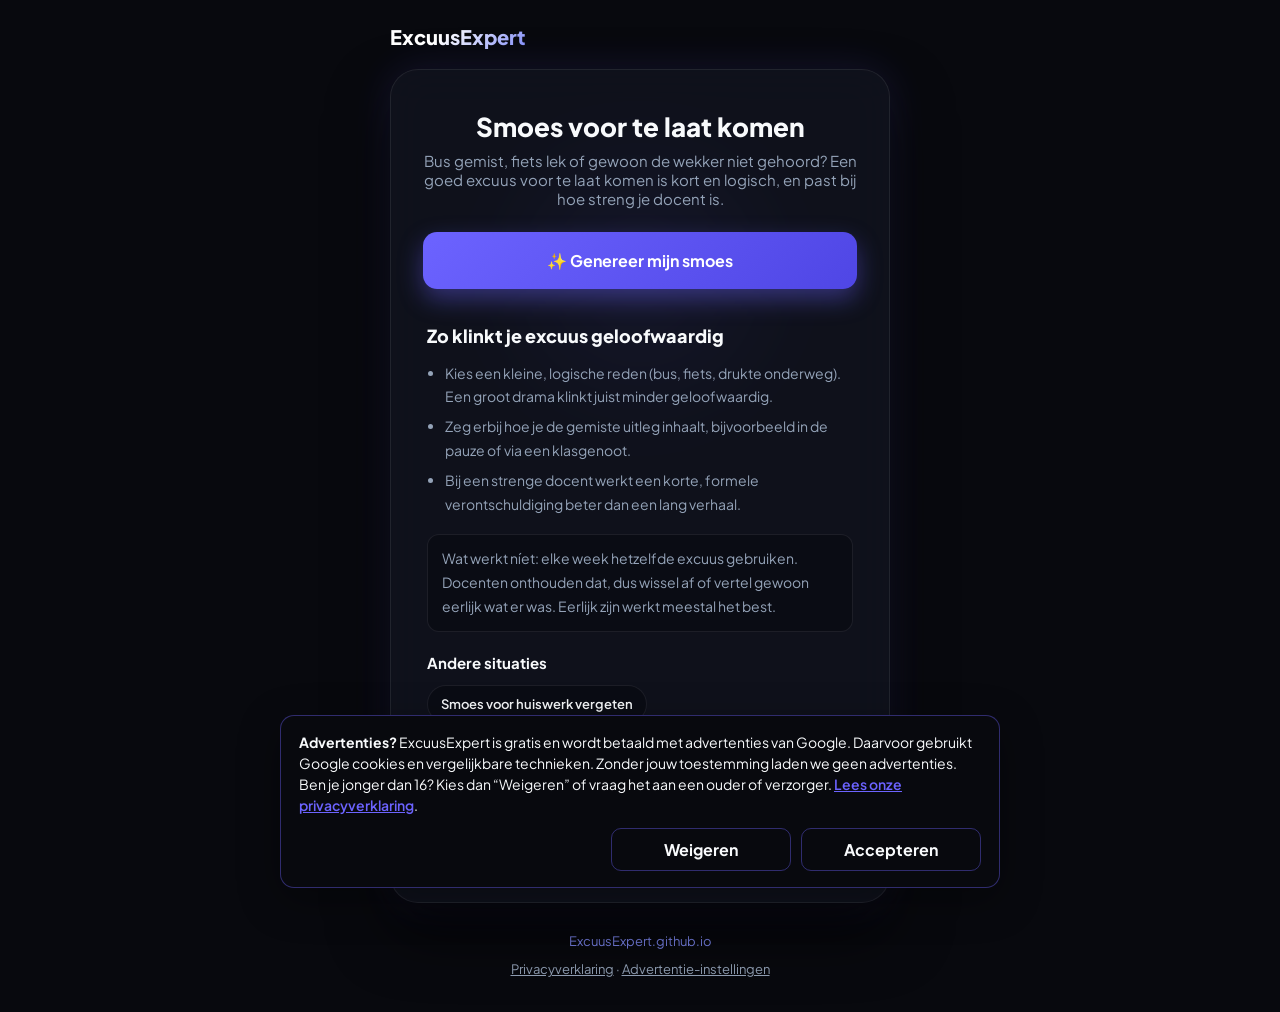
<file: smoes-te-laat.html>
<!DOCTYPE html>
<html lang="nl">
<head>
  <meta charset="UTF-8">
  <meta name="viewport" content="width=device-width, initial-scale=1.0">
  <title>Smoes voor te laat komen: geloofwaardige excuses | ExcuusExpert</title>
  <meta name="description" content="Te laat op school? Lees hoe een goede smoes voor te laat komen werkt en genereer direct een excuus dat past bij jouw docent.">
  <meta name="robots" content="index, follow, max-image-preview:large">
  <link rel="canonical" href="https://excuusexpert.github.io/smoes-te-laat.html">
  <link rel="icon" type="image/png" sizes="48x48" href="favicon-48.png">
  <link rel="apple-touch-icon" href="apple-touch-icon.png">
  <meta property="og:type" content="article">
  <meta property="og:locale" content="nl_NL">
  <meta property="og:site_name" content="ExcuusExpert">
  <meta property="og:title" content="Smoes voor te laat komen | ExcuusExpert">
  <meta property="og:description" content="Te laat op school? Lees hoe een goede smoes voor te laat komen werkt en genereer direct een excuus dat past bij jouw docent.">
  <meta property="og:url" content="https://excuusexpert.github.io/smoes-te-laat.html">
  <meta property="og:image" content="https://excuusexpert.github.io/og-image.png">
  <meta name="twitter:card" content="summary_large_image">
  <script type="application/ld+json">{"@context": "https://schema.org", "@type": "BreadcrumbList", "itemListElement": [{"@type": "ListItem", "position": 1, "name": "ExcuusExpert", "item": "https://excuusexpert.github.io/"}, {"@type": "ListItem", "position": 2, "name": "Smoes voor te laat komen", "item": "https://excuusexpert.github.io/smoes-te-laat.html"}]}</script>
  <link href="https://fonts.googleapis.com/css2?family=Plus+Jakarta+Sans:wght@400;500;600;700;800&display=swap" rel="stylesheet">
  <link rel="stylesheet" href="https://cdnjs.cloudflare.com/ajax/libs/font-awesome/6.4.0/css/all.min.css">
  <script data-goatcounter="https://excuusexpert.goatcounter.com/count" async src="//gc.zgo.at/count.js"></script>
  <link rel="stylesheet" href="style.css?v=7.5">
  <script>try{if(localStorage.getItem("themePreference")==="light")document.documentElement.classList.add("pre-light")}catch(e){}</script>
</head>
<body>
  <header class="navbar"><div class="nav-brand"><a href="./">Excuus<span>Expert</span></a></div></header>
  <main class="container">
    <h1 class="page-title">Smoes voor te laat komen</h1>
    <p class="description">Bus gemist, fiets lek of gewoon de wekker niet gehoord? Een goed excuus voor te laat komen is kort en logisch, en past bij hoe streng je docent is.</p>
    
    <a class="generate-button cta-link" href="./?onderwerp=te-laat">✨ Genereer mijn smoes</a>

    <!-- Excuusexpert subpagina Advertentie -->
    <div style="margin: 20px 0; text-align: center;">
      <ins class="adsbygoogle"
           style="display:block"
           data-ad-client="ca-pub-7016523155337156"
           data-ad-slot="3947386738"
           data-ad-format="auto"
           data-full-width-responsive="true"></ins>
    </div>

    <section class="seo-section">
      <h2>Zo klinkt je excuus geloofwaardig</h2>
      <ul class="tips"><li>Kies een kleine, logische reden (bus, fiets, drukte onderweg). Een groot drama klinkt juist minder geloofwaardig.</li><li>Zeg erbij hoe je de gemiste uitleg inhaalt, bijvoorbeeld in de pauze of via een klasgenoot.</li><li>Bij een strenge docent werkt een korte, formele verontschuldiging beter dan een lang verhaal.</li></ul>
      <p class="seo-tip">Wat werkt níet: elke week hetzelfde excuus gebruiken. Docenten onthouden dat, dus wissel af of vertel gewoon eerlijk wat er was. Eerlijk zijn werkt meestal het best.</p>
      <h3>Andere situaties</h3>
      <ul class="seo-links"><li><a href="smoes-huiswerk-vergeten.html">Smoes voor huiswerk vergeten</a></li><li><a href="smoes-proefwerk-niet-geleerd.html">Smoes voor proefwerk niet geleerd</a></li><li><a href="smoes-boek-vergeten.html">Smoes voor boek vergeten</a></li><li><a href="smoes-te-weinig-tijd.html">Smoes voor te weinig tijd gehad</a></li></ul>
    </section>
  </main>
  <footer class="footer-text"><p><a href="./">ExcuusExpert.github.io</a></p><p class="footer-links"><a href="privacy.html">Privacyverklaring</a> · <button type="button" class="footer-link-btn" onclick="openConsentSettings()">Advertentie-instellingen</button></p></footer>
  <script>try{if(localStorage.getItem("themePreference")==="light")document.body.classList.add("light-mode")}catch(e){}</script>
  <script src="consent.js?v=7.5"></script>
</body>
</html>
</file>
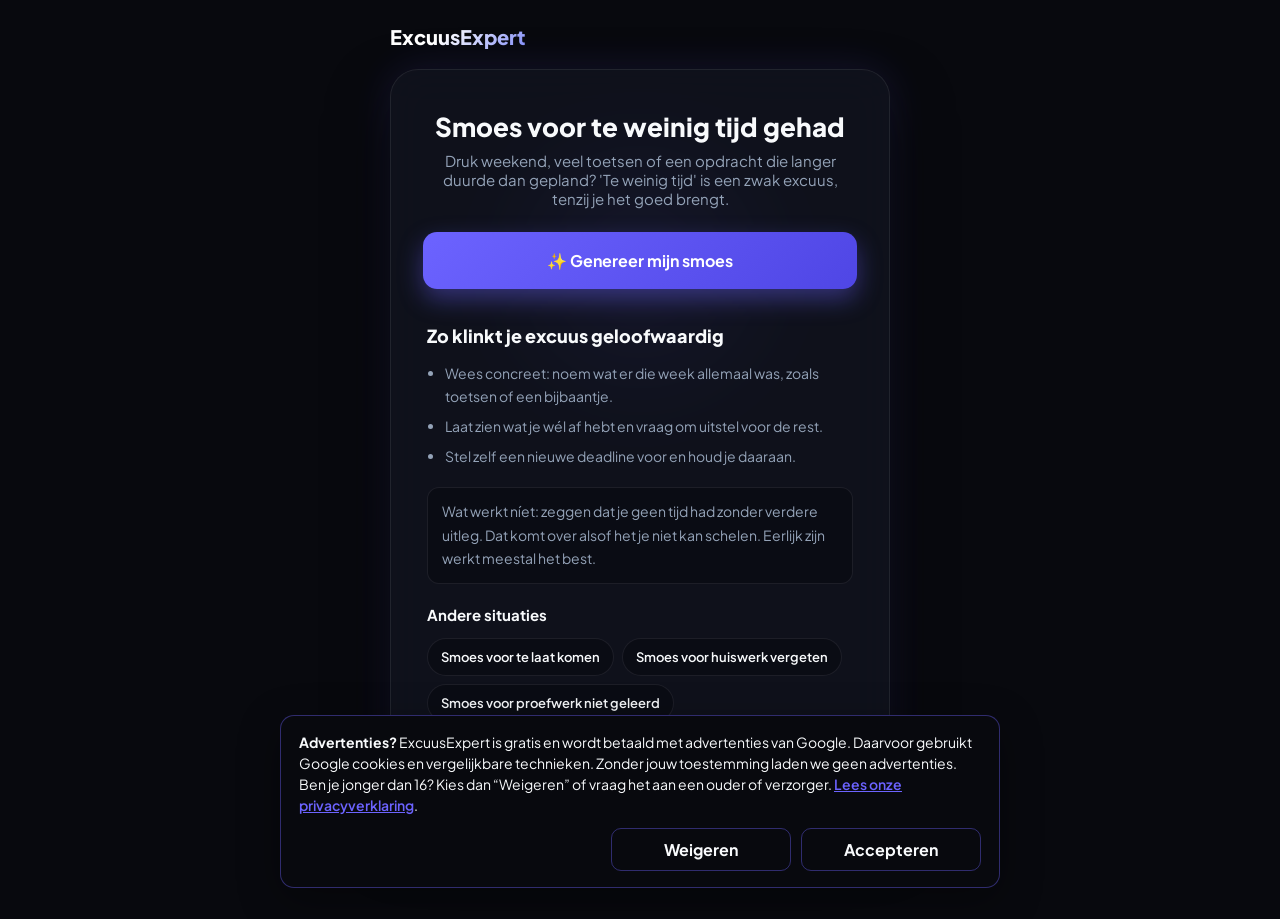
<file: smoes-te-weinig-tijd.html>
<!DOCTYPE html>
<html lang="nl">
<head>
  <meta charset="UTF-8">
  <meta name="viewport" content="width=device-width, initial-scale=1.0">
  <title>Smoes voor te weinig tijd gehad: zo leg je het uit | ExcuusExpert</title>
  <meta name="description" content="Te weinig tijd gehad voor je opdracht? Zo leg je het geloofwaardig uit, met een smoes op maat bij je docent.">
  <meta name="robots" content="index, follow, max-image-preview:large">
  <link rel="canonical" href="https://excuusexpert.github.io/smoes-te-weinig-tijd.html">
  <link rel="icon" type="image/png" sizes="48x48" href="favicon-48.png">
  <link rel="apple-touch-icon" href="apple-touch-icon.png">
  <meta property="og:type" content="article">
  <meta property="og:locale" content="nl_NL">
  <meta property="og:site_name" content="ExcuusExpert">
  <meta property="og:title" content="Smoes voor te weinig tijd gehad | ExcuusExpert">
  <meta property="og:description" content="Te weinig tijd gehad voor je opdracht? Zo leg je het geloofwaardig uit, met een smoes op maat bij je docent.">
  <meta property="og:url" content="https://excuusexpert.github.io/smoes-te-weinig-tijd.html">
  <meta property="og:image" content="https://excuusexpert.github.io/og-image.png">
  <meta name="twitter:card" content="summary_large_image">
  <script type="application/ld+json">{"@context": "https://schema.org", "@type": "BreadcrumbList", "itemListElement": [{"@type": "ListItem", "position": 1, "name": "ExcuusExpert", "item": "https://excuusexpert.github.io/"}, {"@type": "ListItem", "position": 2, "name": "Smoes voor te weinig tijd gehad", "item": "https://excuusexpert.github.io/smoes-te-weinig-tijd.html"}]}</script>
  <link href="https://fonts.googleapis.com/css2?family=Plus+Jakarta+Sans:wght@400;500;600;700;800&display=swap" rel="stylesheet">
  <link rel="stylesheet" href="https://cdnjs.cloudflare.com/ajax/libs/font-awesome/6.4.0/css/all.min.css">
  <script data-goatcounter="https://excuusexpert.goatcounter.com/count" async src="//gc.zgo.at/count.js"></script>
  <link rel="stylesheet" href="style.css?v=7.5">
  <script>try{if(localStorage.getItem("themePreference")==="light")document.documentElement.classList.add("pre-light")}catch(e){}</script>
</head>
<body>
  <header class="navbar"><div class="nav-brand"><a href="./">Excuus<span>Expert</span></a></div></header>
  <main class="container">
    <h1 class="page-title">Smoes voor te weinig tijd gehad</h1>
    <p class="description">Druk weekend, veel toetsen of een opdracht die langer duurde dan gepland? 'Te weinig tijd' is een zwak excuus, tenzij je het goed brengt.</p>
    <a class="generate-button cta-link" href="./?onderwerp=te-weinig-tijd">✨ Genereer mijn smoes</a>
    <section class="seo-section">
      <h2>Zo klinkt je excuus geloofwaardig</h2>
      <ul class="tips"><li>Wees concreet: noem wat er die week allemaal was, zoals toetsen of een bijbaantje.</li><li>Laat zien wat je wél af hebt en vraag om uitstel voor de rest.</li><li>Stel zelf een nieuwe deadline voor en houd je daaraan.</li></ul>
      <p class="seo-tip">Wat werkt níet: zeggen dat je geen tijd had zonder verdere uitleg. Dat komt over alsof het je niet kan schelen. Eerlijk zijn werkt meestal het best.</p>
      <h3>Andere situaties</h3>
      <ul class="seo-links"><li><a href="smoes-te-laat.html">Smoes voor te laat komen</a></li><li><a href="smoes-huiswerk-vergeten.html">Smoes voor huiswerk vergeten</a></li><li><a href="smoes-proefwerk-niet-geleerd.html">Smoes voor proefwerk niet geleerd</a></li><li><a href="smoes-boek-vergeten.html">Smoes voor boek vergeten</a></li></ul>
    </section>
  </main>
  <footer class="footer-text"><p><a href="./">ExcuusExpert.github.io</a></p><p class="footer-links"><a href="privacy.html">Privacyverklaring</a> · <button type="button" class="footer-link-btn" onclick="openConsentSettings()">Advertentie-instellingen</button></p></footer>
  <script>try{if(localStorage.getItem("themePreference")==="light")document.body.classList.add("light-mode")}catch(e){}</script>
  <script src="consent.js?v=7.5"></script>
</body>
</html>
</file>
<file: style.css>
:root {
  --bg-dark: #08090e;
  --card-bg: rgba(18, 20, 33, 0.75);
  --input-bg: rgba(10, 12, 20, 0.8);
  --border-color: rgba(255, 255, 255, 0.08);
  --border-hover: rgba(108, 99, 255, 0.4);
  --primary: #6c63ff;
  --primary-gradient: linear-gradient(135deg, #6c63ff 0%, #4f46e5 100%);
  --primary-glow: rgba(108, 99, 255, 0.4);
  --text-main: #f8fafc;
  --text-muted: #94a3b8;
}

* {
  box-sizing: border-box;
  margin: 0;
  padding: 0;
}

body {
  background-color: var(--bg-dark);
  color: var(--text-main);
  font-family: 'Plus Jakarta Sans', Arial, sans-serif;
  min-height: 100vh;
  display: flex;
  flex-direction: column;
  justify-content: center;
  align-items: center;
  padding: 24px 16px;
  overflow-x: hidden;
  position: relative;
}

body::before {
  content: '';
  position: absolute;
  width: 350px;
  height: 350px;
  background: radial-gradient(circle, rgba(108, 99, 255, 0.25) 0%, rgba(0,0,0,0) 70%);
  top: 10%;
  left: 50%;
  transform: translateX(-50%);
  z-index: -1;
  animation: pulseGlow 8s ease-in-out infinite alternate;
}

@keyframes pulseGlow {
  0% { transform: translateX(-50%) scale(0.8); opacity: 0.5; }
  100% { transform: translateX(-50%) scale(1.3); opacity: 0.9; }
}

/* ================================
   NAVBAR & HAMBURGER MENU
================================= */
.navbar {
  width: 100%;
  max-width: 500px;
  display: flex;
  justify-content: space-between;
  align-items: center;
  margin-bottom: 20px;
  position: relative;
  z-index: 1000;
}

.nav-brand {
  font-size: 20px;
  font-weight: 800;
  background: linear-gradient(135deg, #ffffff 40%, #818cf8 100%);
  -webkit-background-clip: text;
  -webkit-text-fill-color: transparent;
}

.hamburger-btn {
  background: var(--input-bg);
  border: 1px solid var(--border-color);
  color: var(--text-main);
  font-size: 20px;
  padding: 10px 14px;
  border-radius: 12px;
  cursor: pointer;
  transition: all 0.2s ease;
}

.hamburger-btn:hover {
  border-color: var(--border-hover);
  color: #818cf8;
}

.nav-menu {
  display: none;
  position: absolute;
  top: 50px;
  right: 0;
  width: 200px;
  background: rgba(18, 20, 33, 0.95);
  backdrop-filter: blur(20px);
  -webkit-backdrop-filter: blur(20px);
  border: 1px solid var(--border-color);
  border-radius: 16px;
  padding: 10px 0;
  box-shadow: 0 10px 30px rgba(0, 0, 0, 0.5);
}

.nav-menu.active {
  display: block;
  animation: popup 0.2s cubic-bezier(0.16, 1, 0.3, 1);
}

.nav-menu ul {
  list-style: none;
}

.nav-menu li a {
  display: flex;
  align-items: center;
  gap: 10px;
  padding: 12px 20px;
  color: var(--text-main);
  text-decoration: none;
  font-size: 14px;
  font-weight: 600;
  transition: background 0.2s ease, color 0.2s ease;
}

.nav-menu li a:hover {
  background: rgba(108, 99, 255, 0.15);
  color: #818cf8;
}

/* ================================
   CONTAINER (GLASSMORPHISM)
================================= */
.container {
  width: 100%;
  max-width: 500px;
  background: var(--card-bg);
  backdrop-filter: blur(20px);
  -webkit-backdrop-filter: blur(20px);
  padding: 40px 32px;
  border-radius: 28px;
  border: 1px solid var(--border-color);
  box-shadow: 0 30px 60px rgba(0, 0, 0, 0.6),
              0 0 40px rgba(108, 99, 255, 0.15);
  transition: border-color 0.3s ease;
}

.logo {
  text-align: center;
  font-size: 38px;
  font-weight: 800;
  margin-bottom: 6px;
  background: linear-gradient(135deg, #ffffff 40%, #818cf8 100%);
  -webkit-background-clip: text;
  -webkit-text-fill-color: transparent;
  letter-spacing: -1px;
}

.description {
  text-align: center;
  color: var(--text-muted);
  font-size: 15px;
  margin-bottom: 24px;
}

label {
  display: block;
  font-size: 14px;
  font-weight: 600;
  margin-bottom: 10px;
  color: #e2e8f0;
  letter-spacing: 0.2px;
}

.select-wrapper {
  position: relative;
}

.select-wrapper::after {
  content: '\f107';
  font-family: 'Font Awesome 6 Free';
  font-weight: 900;
  position: absolute;
  right: 18px;
  top: 50%;
  transform: translateY(-50%);
  color: var(--text-muted);
  pointer-events: none;
  transition: color 0.2s ease;
}

select {
  width: 100%;
  padding: 16px 18px;
  background: var(--input-bg);
  color: var(--text-main);
  border: 1px solid var(--border-color);
  border-radius: 14px;
  font-size: 15px;
  font-family: inherit;
  outline: none;
  cursor: pointer;
  appearance: none;
  -webkit-appearance: none;
  transition: all 0.25s ease;
}

select:hover, select:focus {
  border-color: var(--border-hover);
  box-shadow: 0 0 15px rgba(108, 99, 255, 0.15);
}

.custom-topic-field {
  margin-top: 18px;
  animation: popup 0.2s ease-out;
}

.custom-topic-field[hidden] {
  display: none;
}

.custom-topic-field input {
  width: 100%;
  padding: 16px 18px;
  background: var(--input-bg);
  color: var(--text-main);
  border: 1px solid var(--border-color);
  border-radius: 14px;
  font: inherit;
  outline: none;
  transition: border-color 0.2s ease, box-shadow 0.2s ease;
}

.custom-topic-field input:focus {
  border-color: var(--border-hover);
  box-shadow: 0 0 15px rgba(108, 99, 255, 0.15);
}

.api-key-field {
  margin-top: 20px;
}

.api-key-input-wrap {
  display: flex;
  gap: 8px;
}

.api-key-input-wrap input {
  flex: 1;
  min-width: 0;
  padding: 14px 16px;
  background: var(--input-bg);
  color: var(--text-main);
  border: 1px solid var(--border-color);
  border-radius: 12px;
  font: inherit;
  outline: none;
}

.api-key-input-wrap input:focus {
  border-color: var(--border-hover);
  box-shadow: 0 0 15px rgba(108, 99, 255, 0.15);
}

.key-visibility-btn {
  padding: 0 14px;
  background: var(--input-bg);
  color: var(--text-main);
  border: 1px solid var(--border-color);
  border-radius: 12px;
  font: inherit;
  font-size: 13px;
  font-weight: 700;
  cursor: pointer;
}

.api-key-note {
  margin-top: 8px;
  color: var(--text-muted);
  font-size: 12px;
  line-height: 1.5;
}

.slider-container {
  margin-top: 28px;
}

.slider {
  width: 100%;
  height: 8px;
  border-radius: 10px;
  background: linear-gradient(to right, #3b82f6, #ef4444);
  outline: none;
  cursor: pointer;
  appearance: none;
  -webkit-appearance: none;
}

.slider::-webkit-slider-thumb {
  appearance: none;
  -webkit-appearance: none;
  width: 24px;
  height: 24px;
  border-radius: 50%;
  background: #ffffff;
  box-shadow: 0 0 15px rgba(0, 0, 0, 0.5);
  cursor: pointer;
  transition: transform 0.15s ease, box-shadow 0.15s ease;
}

.slider::-webkit-slider-thumb:hover {
  transform: scale(1.15);
  box-shadow: 0 0 20px rgba(255, 255, 255, 0.8);
}

.strength-display {
  text-align: center;
  margin-top: 14px;
  color: var(--text-muted);
  font-size: 14px;
}

.strength-number {
  color: #818cf8;
  font-size: 20px;
  font-weight: 700;
  margin-left: 4px;
}

.generate-button {
  width: 100%;
  margin-top: 32px;
  padding: 18px;
  border: none;
  border-radius: 14px;
  background: var(--primary-gradient);
  color: white;
  font-size: 16px;
  font-weight: 700;
  font-family: inherit;
  cursor: pointer;
  box-shadow: 0 10px 25px var(--primary-glow);
  transition: all 0.25s ease;
  position: relative;
  overflow: hidden;
}

.generate-button:hover {
  transform: translateY(-2px);
  box-shadow: 0 14px 30px rgba(108, 99, 255, 0.5);
}

.generate-button:active {
  transform: translateY(1px);
}

.generate-button:disabled {
  opacity: 0.6;
  cursor: not-allowed;
  transform: none;
}

.generator-status {
  min-height: 20px;
  margin-top: 12px;
  color: var(--text-muted);
  font-size: 13px;
  line-height: 1.5;
  text-align: center;
}

.result {
  display: none;
  margin-top: 28px;
  padding: 24px;
  background: var(--input-bg);
  border: 1px solid var(--border-color);
  border-radius: 18px;
  animation: popup 0.3s cubic-bezier(0.16, 1, 0.3, 1);
}

@keyframes popup {
  from { opacity: 0; transform: translateY(12px) scale(0.98); }
  to { opacity: 1; transform: translateY(0) scale(1); }
}

.result-title {
  color: #818cf8;
  font-weight: 700;
  font-size: 12px;
  text-transform: uppercase;
  letter-spacing: 1px;
  margin-bottom: 12px;
  display: flex;
  align-items: center;
  gap: 6px;
}

.result-text {
  color: #f1f5f9;
  line-height: 1.65;
  font-size: 16px;
  font-weight: 500;
}

.history-section {
  margin-top: 28px;
  border-top: 1px solid var(--border-color);
  padding-top: 20px;
}

.history-heading {
  display: flex;
  justify-content: space-between;
  align-items: center;
  margin-bottom: 8px;
}

.history-heading h2 {
  color: var(--text-main);
  font-size: 16px;
  font-weight: 700;
}

.clear-history-btn {
  width: 36px;
  height: 36px;
  border: 1px solid var(--border-color);
  border-radius: 10px;
  background: var(--input-bg);
  color: var(--text-muted);
  cursor: pointer;
}

.clear-history-btn:hover {
  color: #ef4444;
  border-color: rgba(239, 68, 68, 0.4);
}

.history-empty {
  padding: 12px 0;
  color: var(--text-muted);
  font-size: 13px;
}

.history-list {
  display: grid;
  list-style: none;
  max-height: 340px;
  overflow-y: auto;
}

.history-entry {
  display: grid;
  gap: 5px;
  width: 100%;
  padding: 13px 2px;
  border: 0;
  border-bottom: 1px solid var(--border-color);
  background: transparent;
  color: var(--text-main);
  font: inherit;
  text-align: left;
  cursor: pointer;
}

.history-entry:hover .history-excuse {
  color: #818cf8;
}

.history-topic {
  color: #818cf8;
  font-size: 12px;
  font-weight: 700;
}

.history-excuse {
  display: -webkit-box;
  overflow: hidden;
  color: var(--text-main);
  font-size: 13px;
  line-height: 1.45;
  -webkit-box-orient: vertical;
  -webkit-line-clamp: 2;
}

.history-date {
  color: var(--text-muted);
  font-size: 11px;
}

.button-group {
  display: grid;
  grid-template-columns: 1fr 1fr;
  gap: 12px;
  margin-top: 20px;
}

.action-btn {
  padding: 14px 16px;
  border: none;
  border-radius: 12px;
  font-size: 14px;
  font-weight: 700;
  font-family: inherit;
  cursor: pointer;
  display: flex;
  align-items: center;
  justify-content: center;
  gap: 8px;
  transition: all 0.2s ease;
}

#copyBtn {
  background: rgba(255, 255, 255, 0.05);
  color: var(--text-main);
  border: 1px solid var(--border-color);
}

#copyBtn:hover {
  background: rgba(255, 255, 255, 0.1);
  border-color: rgba(255, 255, 255, 0.2);
}

#shareBtn {
  background: var(--primary-gradient);
  color: #ffffff;
  box-shadow: 0 4px 15px var(--primary-glow);
}

#shareBtn:hover {
  transform: translateY(-1px);
  box-shadow: 0 6px 20px rgba(108, 99, 255, 0.5);
}

.footer-text {
  text-align: center;
  color: var(--text-muted);
  font-size: 13px;
  margin-top: 28px;
  line-height: 1.6;
}

.footer-text a {
  color: #818cf8;
  text-decoration: none;
  transition: color 0.2s ease;
}

.footer-text a:hover {
  color: #ffffff;
  text-decoration: underline;
}

.footer-submit-btn {
  color: #818cf8;
  background: none;
  border: none;
  font-family: inherit;
  font-size: 13px;
  font-weight: 700;
  cursor: pointer;
  text-decoration: underline;
  padding: 0;
}

.footer-submit-btn:hover {
  color: #ffffff;
}

.modal-overlay {
  display: none;
  position: fixed;
  top: 0;
  left: 0;
  width: 100vw;
  height: 100vh;
  height: 100dvh;
  overflow-y: auto;
  overscroll-behavior: contain;
  background: rgba(4, 5, 8, 0.85);
  backdrop-filter: blur(8px);
  -webkit-backdrop-filter: blur(8px);
  z-index: 9999;
  justify-content: center;
  align-items: center;
  padding: 20px;
  box-sizing: border-box;
}

.modal-card {
  background: rgba(18, 20, 33, 0.95);
  border: 1px solid rgba(239, 68, 68, 0.4);
  box-shadow: 0 0 40px rgba(239, 68, 68, 0.25);
  border-radius: 24px;
  padding: 24px;
  max-width: 420px;
  width: 100%;
  text-align: center;
  margin: auto;
  box-sizing: border-box;
  animation: popUp 0.25s ease-out;
}

.submit-card {
  border-color: rgba(108, 99, 255, 0.4) !important;
  box-shadow: 0 0 40px rgba(108, 99, 255, 0.25) !important;
}

.profile-card {
  max-width: 460px;
  max-height: calc(100dvh - 40px);
  overflow-y: auto;
  overscroll-behavior: contain;
  -webkit-overflow-scrolling: touch;
  border-color: rgba(52, 211, 153, 0.35);
  box-shadow: 0 0 40px rgba(52, 211, 153, 0.12);
  text-align: left;
}

.profile-badge {
  display: inline-flex;
  align-items: center;
  gap: 7px;
  background: rgba(52, 211, 153, 0.14);
  color: #6ee7b7;
}

.profile-title {
  margin-bottom: 20px;
  color: var(--text-main);
  font-size: 22px;
}

.profile-input {
  width: 100%;
  min-width: 0;
  margin-bottom: 16px;
  padding: 14px 16px;
  border: 1px solid var(--border-color);
  border-radius: 12px;
  background: var(--input-bg);
  color: var(--text-main);
  font: inherit;
  outline: none;
}

.profile-input:focus {
  border-color: var(--border-hover);
  box-shadow: 0 0 15px rgba(108, 99, 255, 0.15);
}

.api-key-input-wrap .profile-input {
  margin-bottom: 0;
}

.profile-key-link {
  display: inline-flex;
  align-items: center;
  gap: 7px;
  margin-top: 10px;
  color: #6ee7b7;
  font-size: 13px;
  font-weight: 700;
  line-height: 1.5;
  text-decoration: none;
}

.profile-key-link:hover,
.profile-key-link:focus-visible {
  color: #a7f3d0;
  text-decoration: underline;
}

.profile-security-note,
.profile-status {
  margin-top: 12px;
  color: var(--text-muted);
  font-size: 12px;
  line-height: 1.5;
}

.profile-status {
  min-height: 18px;
}

.profile-actions .generate-button {
  margin-top: 8px;
  padding: 14px;
}

.profile-delete-btn {
  display: block;
  margin: 14px auto 0;
  border: 0;
  background: transparent;
  color: #f87171;
  font: inherit;
  font-size: 13px;
  cursor: pointer;
}

.submit-textarea {
  width: 100%;
  min-height: 90px;
  background: var(--input-bg);
  color: var(--text-main);
  border: 1px solid var(--border-color);
  border-radius: 12px;
  padding: 12px;
  font-family: inherit;
  font-size: 14px;
  resize: vertical;
  margin-bottom: 16px;
  outline: none;
  box-sizing: border-box;
}

.submit-textarea:focus {
  border-color: var(--border-hover);
}

@keyframes popUp {
  from { transform: scale(0.8); opacity: 0; }
  to { transform: scale(1); opacity: 1; }
}

.modal-header {
  display: flex;
  justify-content: space-between;
  align-items: center;
  margin-bottom: 16px;
}

.modal-badge {
  background: rgba(239, 68, 68, 0.2);
  color: #fca5a5;
  font-size: 11px;
  font-weight: 800;
  padding: 4px 12px;
  border-radius: 20px;
}

.close-btn {
  background: none;
  border: none;
  color: #94a3b8;
  font-size: 24px;
  cursor: pointer;
}

@media (max-width: 500px) {
  body {
    min-height: 100vh;
    min-height: 100svh;
    justify-content: flex-start;
    padding: max(16px, env(safe-area-inset-top)) 12px max(20px, env(safe-area-inset-bottom));
  }

  .navbar {
    margin-bottom: 16px;
  }

  .nav-brand {
    font-size: 18px;
  }

  .nav-actions {
    flex: 0 0 auto;
    gap: 8px;
  }

  .theme-toggle-btn,
  .hamburger-btn {
    width: 44px;
    height: 44px;
    display: grid;
    place-items: center;
    padding: 0;
  }

  .profile-avatar-btn {
    width: 44px;
    height: 44px;
    flex-basis: 44px;
  }

  .container {
    padding: 26px 20px;
    border-radius: 22px;
  }

  .logo {
    font-size: 32px;
  }

  .result {
    padding: 18px;
  }

  .button-group {
    grid-template-columns: 1fr;
  }

  .modal-overlay {
    align-items: flex-start;
    padding: max(16px, env(safe-area-inset-top)) 12px max(16px, env(safe-area-inset-bottom));
  }

  .modal-card {
    max-height: calc(100dvh - 32px);
    overflow-y: auto;
    padding: 20px;
    border-radius: 20px;
  }
}

@media (max-width: 360px) {
  .nav-brand {
    font-size: 16px;
  }

  .nav-actions {
    gap: 6px;
  }

  .container {
    padding: 22px 16px;
  }

  .logo {
    font-size: 29px;
  }

}
/* Licht modus variabelen */
body.light-mode {
  --bg-dark: #f8fafc;
  --card-bg: rgba(255, 255, 255, 0.85);
  --input-bg: rgba(241, 245, 249, 0.9);
  --border-color: rgba(0, 0, 0, 0.1);
  --border-hover: rgba(108, 99, 255, 0.6);
  --text-main: #0f172a;
  --text-muted: #475569;
}

body.light-mode label {
  color: #1e293b;
}

body.light-mode .result-text,
body.light-mode .history-excuse {
  color: #0f172a;
}

body.light-mode .profile-card {
  background: rgba(255, 255, 255, 0.98);
}

/* Tekst-logo donker maken in licht modus */
.logo {
  transition: color 0.3s ease;
}

body.light-mode .logo,
body.light-mode .logo a,
body.light-mode .logo h1,
body.light-mode .logo h2 {
  color: #0f172a;
}

/* Navbar uitlijning & knoppen */
.navbar {
  display: flex;
  justify-content: space-between;
  align-items: center;
}

.nav-actions {
  display: flex;
  align-items: center;
  gap: 12px;
}

.profile-avatar-btn {
  width: 42px;
  height: 42px;
  flex: 0 0 42px;
  display: grid;
  place-items: center;
  border: 1px solid rgba(52, 211, 153, 0.45);
  border-radius: 50%;
  background: rgba(52, 211, 153, 0.14);
  color: #6ee7b7;
  font-family: inherit;
  font-size: 13px;
  font-weight: 800;
  cursor: pointer;
  transition: background 0.2s ease, border-color 0.2s ease;
}

.profile-avatar-btn:hover {
  background: rgba(52, 211, 153, 0.24);
  border-color: rgba(52, 211, 153, 0.8);
}

.theme-toggle-btn {
  background: var(--input-bg);
  border: 1px solid var(--border-color);
  color: var(--text-main);
  font-size: 18px;
  padding: 10px 14px;
  border-radius: 12px;
  cursor: pointer;
  transition: all 0.2s ease;
}

.theme-toggle-btn:hover {
  border-color: var(--border-hover);
  color: #818cf8;
}
/* Logo-tekst fix voor licht modus */
body.light-mode .nav-brand,
body.light-mode .logo {
  color: #0f172a !important;
  -webkit-text-fill-color: #0f172a !important;
  background: transparent !important;
}

body.light-mode .nav-brand span,
body.light-mode .logo span {
  display: inline-block;
  background: linear-gradient(135deg, #6c63ff, #a855f7) !important;
  -webkit-background-clip: text !important;
  background-clip: text !important;
  -webkit-text-fill-color: transparent !important;
  color: transparent !important;
}
/* SEO-accordion aanpassingen voor licht modus */
body.light-mode .seo-accordion-container details {
  background: rgba(0, 0, 0, 0.03) !important;
  border-color: rgba(0, 0, 0, 0.1) !important;
}

body.light-mode .seo-accordion-container summary {
  color: #4f46e5 !important;
}

body.light-mode .seo-accordion-container h2 {
  color: #0f172a !important;
}

body.light-mode .seo-accordion-container .seo-content,
body.light-mode .seo-accordion-container p,
body.light-mode .seo-accordion-container strong {
  color: #334155 !important;
}
/* Hamburgermenu knop + uitklapmenu fix voor licht modus */

/* 1. Hamburgerknop stijlen */
body.light-mode .hamburger-btn,
body.light-mode .hamburger {
  background: var(--input-bg) !important;
  border: 1px solid var(--border-color) !important;
  color: #0f172a !important;
}

/* Voor FontAwesome icoontje */
body.light-mode .hamburger-btn i,
body.light-mode #hamburgerIcon {
  color: #0f172a !important;
}

/* Voor losse streepjes (span-elementen) */
body.light-mode .hamburger-btn span,
body.light-mode .hamburger span {
  background-color: #0f172a !important;
}

/* 2. Geopende menu-dropdown aanpassen */
body.light-mode .nav-menu {
  background: rgba(255, 255, 255, 0.95) !important;
  border: 1px solid rgba(0, 0, 0, 0.1) !important;
  box-shadow: 0 10px 25px rgba(0, 0, 0, 0.08) !important;
}

body.light-mode .nav-menu a {
  color: #0f172a !important;
}

body.light-mode .nav-menu a:hover {
  background: rgba(108, 99, 255, 0.1) !important;
  color: #6c63ff !important;
}

/* ================================================
   BUGFIXES & VERBETERINGEN (v5.1)
================================================ */

/* Profielbadge werd door .modal-badge rood overschreven */
.modal-badge.profile-badge {
  background: rgba(52, 211, 153, 0.14);
  color: #6ee7b7;
}

.modal-badge.submit-badge {
  background: rgba(108, 99, 255, 0.2);
  color: #a5b4fc;
}

/* Popups meekleuren met licht/donker thema */
body.light-mode .modal-overlay {
  background: rgba(15, 23, 42, 0.45);
}

body.light-mode .modal-card {
  background: #ffffff;
  border-color: rgba(239, 68, 68, 0.35);
  box-shadow: 0 20px 50px rgba(15, 23, 42, 0.18);
}

body.light-mode .modal-card.submit-card {
  border-color: rgba(108, 99, 255, 0.4) !important;
  box-shadow: 0 20px 50px rgba(15, 23, 42, 0.18) !important;
}

body.light-mode .modal-card.profile-card {
  border-color: rgba(16, 185, 129, 0.4);
}

body.light-mode .modal-badge {
  background: rgba(239, 68, 68, 0.12);
  color: #b91c1c;
}

body.light-mode .modal-badge.submit-badge {
  background: rgba(108, 99, 255, 0.12);
  color: #4338ca;
}

body.light-mode .modal-badge.profile-badge {
  background: rgba(16, 185, 129, 0.12);
  color: #047857;
}

body.light-mode .close-btn {
  color: #475569;
}

body.light-mode .profile-title {
  color: #0f172a;
}

body.light-mode .profile-delete-btn {
  color: #dc2626;
}

/* Overige lichte-modus details */
body.light-mode .container {
  box-shadow: 0 20px 50px rgba(15, 23, 42, 0.1), 0 0 30px rgba(108, 99, 255, 0.08);
}

body.light-mode .result-text {
  color: #0f172a;
}

body.light-mode #copyBtn {
  background: rgba(15, 23, 42, 0.05);
}

body.light-mode #copyBtn:hover {
  background: rgba(15, 23, 42, 0.1);
  border-color: rgba(15, 23, 42, 0.2);
}

body.light-mode .footer-text a,
body.light-mode .footer-submit-btn {
  color: #4f46e5;
}

/* Toetsenbordfocus */
.generate-button:focus-visible,
.action-btn:focus-visible,
.close-btn:focus-visible,
.hamburger-btn:focus-visible,
.theme-toggle-btn:focus-visible,
.profile-avatar-btn:focus-visible {
  outline: 3px solid #818cf8;
  outline-offset: 2px;
}

/* Footer Snapchat-knop (was onzichtbaar) */
.footer-snapchat-btn {
  display: inline-flex;
  align-items: center;
  gap: 6px;
  margin: 6px 0;
  padding: 6px 14px;
  border: 1px solid rgba(129, 140, 248, 0.4);
  border-radius: 999px;
  font-weight: 700;
}

.footer-snapchat-btn:hover {
  text-decoration: none !important;
  background: rgba(129, 140, 248, 0.15);
}

/* Uitleg-/SEO-sectie onder de generator */
.seo-section {
  width: 100%;
  max-width: 500px;
  margin: 32px auto 0;
  padding: 0 4px;
  color: var(--text-muted);
  font-size: 14px;
  line-height: 1.7;
  text-align: left;
}

.seo-section h2 {
  color: var(--text-main);
  font-size: 18px;
  font-weight: 800;
  margin-bottom: 10px;
}

.seo-section h3 {
  color: var(--text-main);
  font-size: 15px;
  font-weight: 700;
  margin: 18px 0 4px;
}

.seo-section p + p {
  margin-top: 8px;
}

.seo-section strong {
  color: var(--text-main);
}

.seo-section .seo-tip {
  margin-top: 18px;
  padding: 12px 14px;
  border: 1px solid var(--border-color);
  border-radius: 12px;
  background: var(--input-bg);
}

.sr-only {
  position: absolute;
  width: 1px;
  height: 1px;
  margin: -1px;
  padding: 0;
  overflow: hidden;
  clip: rect(0, 0, 0, 0);
  white-space: nowrap;
  border: 0;
}

@media (prefers-reduced-motion: reduce) {
  *, *::before, *::after {
    animation: none !important;
    transition: none !important;
  }
}

/* ================================================
   v7.3: extra vlotheid + onderwerp-pagina's
================================================ */
@keyframes exFadeUp { from { opacity: 0; transform: translateY(14px); } to { opacity: 1; transform: none; } }
@keyframes exPop { 0% { opacity: 0; transform: translateY(10px) scale(0.97); } 100% { opacity: 1; transform: none; } }
@keyframes exShine { to { background-position: 200% center; } }

.container { animation: exFadeUp 0.6s ease both; }
.result.pop { animation: exPop 0.4s ease both; }

.logo span {
  background: linear-gradient(90deg, #6c63ff, #a855f7, #38bdf8, #6c63ff);
  background-size: 200% auto;
  -webkit-background-clip: text;
  background-clip: text;
  -webkit-text-fill-color: transparent;
  animation: exShine 6s linear infinite;
}

.generate-button { transition: transform 0.15s ease, box-shadow 0.2s ease; }
.generate-button:not(:disabled):hover { transform: translateY(-2px); box-shadow: 0 10px 28px rgba(108, 99, 255, 0.45); }
.generate-button:not(:disabled):active { transform: scale(0.98); }
.generate-button:disabled { opacity: 0.75; cursor: not-allowed; }

.strength-label { display: block; margin-top: 4px; font-weight: 700; color: #a5b4fc; }
body.light-mode .strength-label { color: #4f46e5; }

.nav-brand a { color: inherit; text-decoration: none; }
.cta-link { display: block; text-align: center; text-decoration: none; margin: 18px 0 8px; }
.page-title { font-size: 26px; font-weight: 800; text-align: center; margin-bottom: 8px; color: var(--text-main); }
.seo-section ul.tips { margin: 6px 0 0 18px; }
.seo-section ul.tips li { margin-bottom: 6px; }

.seo-links { display: flex; flex-wrap: wrap; gap: 8px; list-style: none; padding: 0; margin: 10px 0 0; }
.seo-links a {
  display: inline-block; padding: 7px 13px; border-radius: 999px; font-size: 13px; font-weight: 600;
  color: var(--text-main); text-decoration: none; border: 1px solid var(--border-color); background: var(--input-bg);
  transition: border-color 0.2s ease, transform 0.15s ease;
}
.seo-links a:hover { border-color: var(--border-hover); transform: translateY(-1px); }

/* Grote bevestiging na het opslaan van je profiel */
.profile-status.profile-status-ok {
  font-size: 22px;
  font-weight: 800;
  text-align: center;
  color: #34d399;
  animation: exPop 0.4s ease both;
}
body.light-mode .profile-status.profile-status-ok { color: #047857; }
/* -----------------------------
   Toestemmingsbanner, voettekstlinks en privacypagina
----------------------------- */
.consent-banner {
  position: fixed;
  left: 12px;
  right: 12px;
  bottom: 12px;
  z-index: 9999;
  max-width: 720px;
  margin: 0 auto;
  padding: 16px 18px;
  background: var(--bg-dark);
  color: var(--text-main);
  border: 1px solid var(--border-hover);
  border-radius: 14px;
  box-shadow: 0 12px 40px rgba(0, 0, 0, 0.35);
  display: flex;
  flex-direction: column;
  gap: 12px;
}
.consent-text { margin: 0; font-size: 14px; line-height: 1.5; color: var(--text-main); }
.consent-text a { color: var(--primary); font-weight: 600; }
.consent-actions { display: flex; gap: 10px; justify-content: flex-end; }
.consent-btn {
  flex: 1 1 0;
  max-width: 180px;
  padding: 10px 16px;
  font: inherit;
  font-weight: 700;
  color: var(--text-main);
  background: transparent;
  border: 1px solid var(--border-hover);
  border-radius: 10px;
  cursor: pointer;
}
.consent-btn:hover { background: rgba(108, 99, 255, 0.15); }
.consent-btn:focus-visible { outline: 2px solid var(--primary); outline-offset: 2px; }

.footer-links { margin: 8px 0; font-size: 13px; }
.footer-links a, .footer-link-btn { color: inherit; text-decoration: underline; }
.footer-link-btn {
  background: none;
  border: 0;
  padding: 0;
  font: inherit;
  cursor: pointer;
}
.footer-kofi-btn {
  display: inline-flex;
  align-items: center;
  gap: 6px;
  margin: 6px 0;
  padding: 8px 18px;
  color: #fff !important;
  background: #a855f7;
  border-radius: 999px;
  font-weight: 700;
  text-decoration: none !important;
}
.footer-kofi-btn:hover { filter: brightness(1.1); }
.kofi-wrap { text-align: center; margin: 15px 0; }

.privacy-page h2 { font-size: 20px; margin: 28px 0 8px; color: var(--text-main); }
.privacy-page p, .privacy-page li { line-height: 1.65; color: var(--text-muted); }
.privacy-page ul { padding-left: 20px; }
.privacy-page a { color: var(--primary); }
.privacy-page .privacy-updated { font-size: 13px; opacity: 0.8; }
</file>
